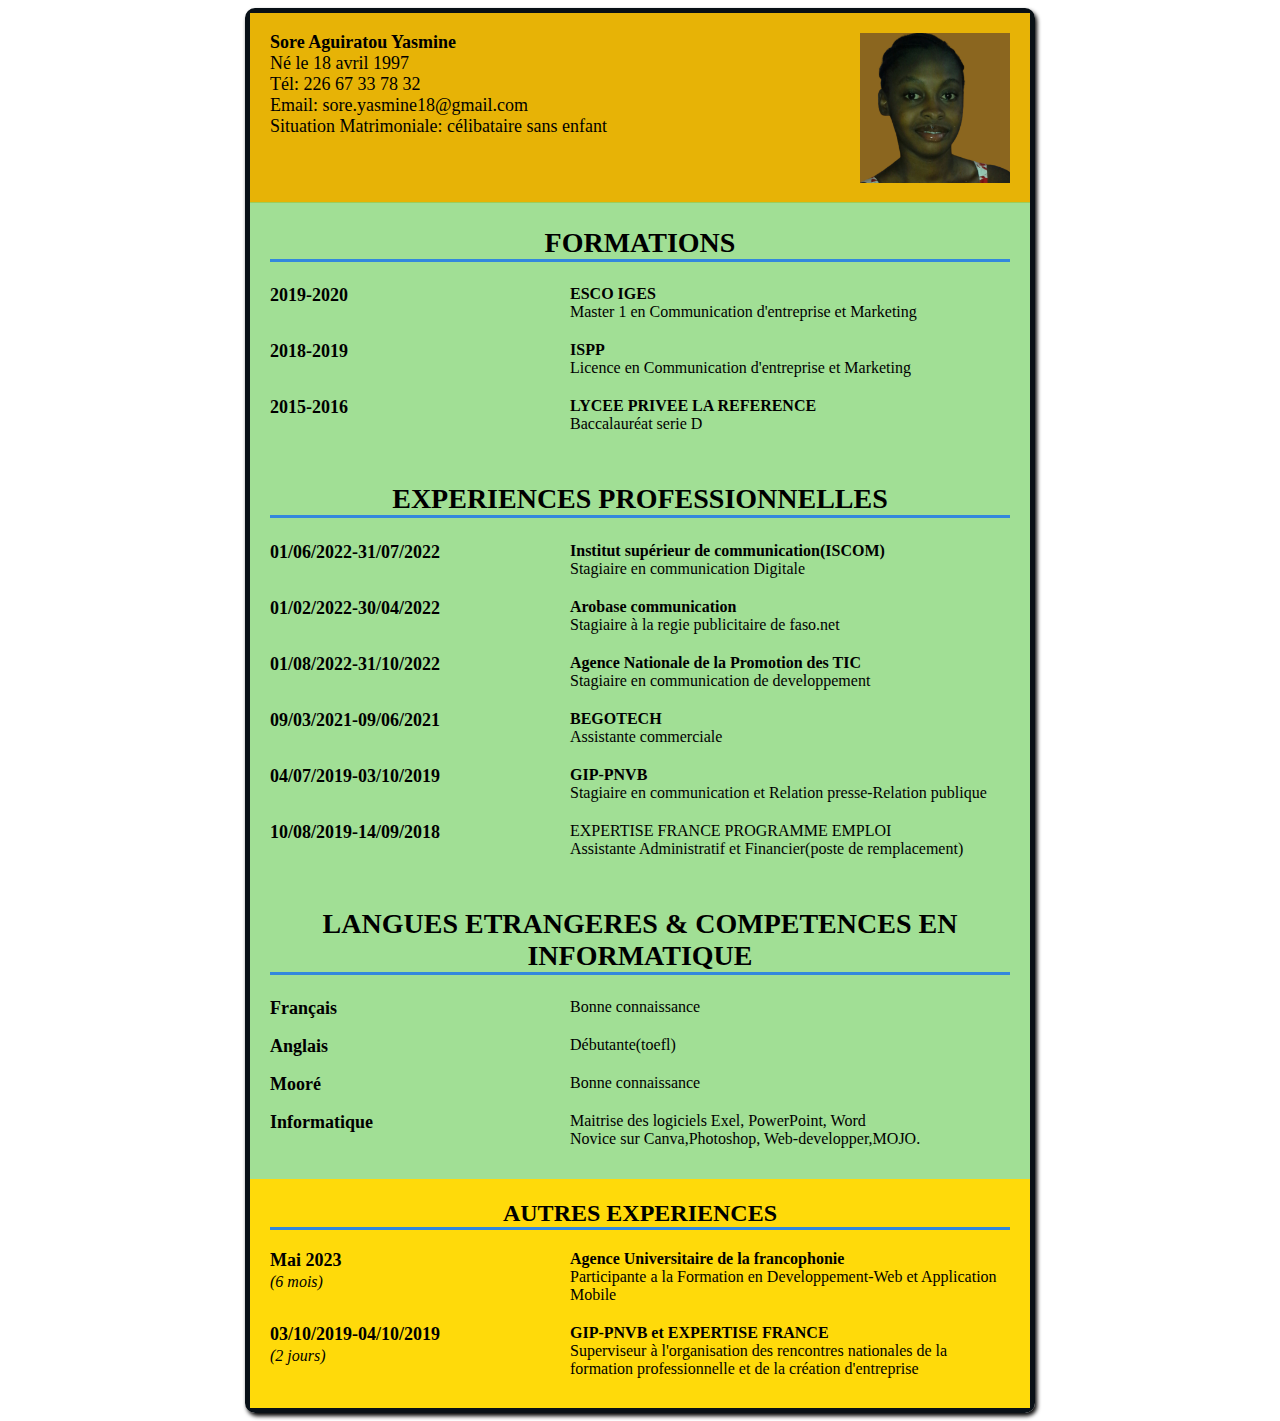
<file: CV SORE A YASMINE/index.html>
<!DOCTYPE html>
<html lang="en">

<head>
	<meta charset="UTF-8">
	<meta http-equiv="X-UA-Compatible" content="IE=edge">
	<meta name="viewport" content="width=device-width, initial-scale=1.0">
	<title>CV de Yasmine Sore</title>

	<link rel="stylesheet" type='text/css' href="assets/css/style.css">
</head>

<!-- Body -->

<body>
	<div class="page">

		<!-- Top section start -->
		<section class="section_top">
			<div class="info">
				<ul>
					<li><strong>Sore Aguiratou Yasmine</strong></li>
					<li>Né le 18 avril 1997</li>
					<li>Tél: 226 67 33 78 32</li>
					<li>Email: sore.yasmine18@gmail.com</li>
					<li>Situation Matrimoniale: célibataire sans enfant</li>
				</ul>
			</div>

			<div class="photo_profil">
				<img src="assets/images/cv_image.png" alt="Photo de profil" height="auto" width="150px">
			</div>
		</section>
		<!-- End Top sectilin -->

		<!-- Start main section -->
		<section class="main_section">

			<!-- Formations -->
			<div class="section_formation">
				<h2>FORMATIONS</h2>
				<div class="parcours_formation">
					<div class="section_gauche">
						<li>2019-2020</li>
					</div>

					<div class="section_droite">
						<li>
							<span class="titre">ESCO IGES</span>
						<li>Master 1 en Communication d'entreprise et Marketing</li>
					</div>
				</div>

				<div class="parcours_formation">
					<div class="section_gauche">
						<li>2018-2019</li>
					</div>

					<div class="section_droite">
						<li><span class="titre">ISPP</li>
						<li>Licence en Communication d'entreprise et Marketing</p>
					</div>
				</div>

				<div class="parcours_formation">
					<div class="section_gauche">
						<li>2015-2016</li>
					</div>

					<div class="section_droite">
						<li>
							<span class="titre">LYCEE PRIVEE LA REFERENCE<span>
						</li>
						<li>Baccalauréat serie D</li>
					</div>
				</div>
			</div>

			<!-- Experiences -->
			<div class="section_formation">
				<h2>EXPERIENCES PROFESSIONNELLES</h2>
				<div class="parcours_formation">
					<div class="section_gauche">
						<li>01/06/2022-31/07/2022</li>
					</div>

					<div class="section_droite">
						<li>
							<span class="titre">
								Institut supérieur de communication(ISCOM)
							</span>
						</li>
						<li>Stagiaire en communication Digitale</li>
					</div>
				</div>

				<div class="parcours_formation">
					<div class="section_gauche">
						<li>01/02/2022-30/04/2022</li>
					</div>

					<div class="section_droite">
						<li>
							<span class="titre">Arobase communication</span>
						</li>
						<li>Stagiaire à la regie publicitaire de faso.net</li>
					</div>
				</div>

				<div class="parcours_formation">
					<div class="section_gauche">
						<li>01/08/2022-31/10/2022</li>
					</div>

					<div class="section_droite">
						<li>
							<span class="titre">Agence Nationale de la Promotion des TIC</span>
						</li>

						<li>Stagiaire en communication de developpement</li>
					</div>
				</div>

				<div class="parcours_formation">
					<div class="section_gauche">
						<li>09/03/2021-09/06/2021</li>
					</div>

					<div class="section_droite">
						<li><span class="titre">BEGOTECH </span></li>
						<li>Assistante commerciale</li>
					</div>
				</div>

				<div class="parcours_formation">
					<div class="section_gauche">
						<li>04/07/2019-03/10/2019</li>
					</div>

					<div class="section_droite">
						<li><span class="titre"> GIP-PNVB</span></li>
						<li>Stagiaire en communication et Relation presse-Relation publique</li>
					</div>
				</div>

				<div class="parcours_formation">
					<div class="section_gauche">
						<li>10/08/2019-14/09/2018</li>
					</div>

					<div class="section_droite">
						<li> EXPERTISE FRANCE PROGRAMME EMPLOI</li>
						<li> Assistante Administratif et Financier(poste de remplacement)</li>
					</div>
				</div>
			</div>

			<div class="section_formation">
				<h2>LANGUES ETRANGERES & COMPETENCES EN INFORMATIQUE</h2>
				<div class="parcours_formation">
					<div class="section_gauche">
						<li>Français</li>
					</div>

					<div class="section_droite">
						<p>Bonne connaissance</p>
					</div>
				</div>

				<div class="parcours_formation">
					<div class="section_gauche">
						<li>Anglais</li>
					</div>

					<div class="section_droite">
						<p>Débutante(toefl)</p>
					</div>
				</div>

				<div class="parcours_formation">
					<div class="section_gauche">
						<li>Mooré</li>
					</div>

					<div class="section_droite">
						<p>Bonne connaissance</p>
					</div>
				</div>

				<div class="parcours_formation">
					<div class="section_gauche">
						<li>Informatique</li>
					</div>

					<div class="section_droite">
						<li>Maitrise des logiciels Exel, PowerPoint, Word</br>
							Novice sur Canva,Photoshop, Web-developper,MOJO.
						</li>
					</div>
				</div>
			</div>
		</section>
		<!-- End main section -->

		<!-- Start bottom section -->
		<div class="bottom_section">
			<h2>AUTRES EXPERIENCES</h2>
			<div class="parcours_formation">
				<div class="section_gauche">
					<li>Mai 2023</br>
						<span class="durée">(6 mois)</span>
					</li>
				</div>

				<div class="section_droite">
					<li>
						<span class="titre">
							Agence Universitaire de la francophonie
						</span>
					</li>
					<li>
						Participante a la Formation en Developpement-Web et Application Mobile
					</li>
				</div>
			</div>

			<div class="parcours_formation">
				<div class="section_gauche">
					<li>
						03/10/2019-04/10/2019</br>
						<span class="durée">(2 jours)</span>
					</li>
				</div>

				<div class="section_droite">
					<li>
						<span class="titre">
							GIP-PNVB et EXPERTISE FRANCE
						</span>
					</li>
					<li>
						Superviseur à l'organisation des rencontres nationales de la formation professionnelle et de la
						création d'entreprise
					</li>
				</div>
			</div>
		</div>
		<!-- End bottom section -->

	</div>

</body>

</html>
</file>
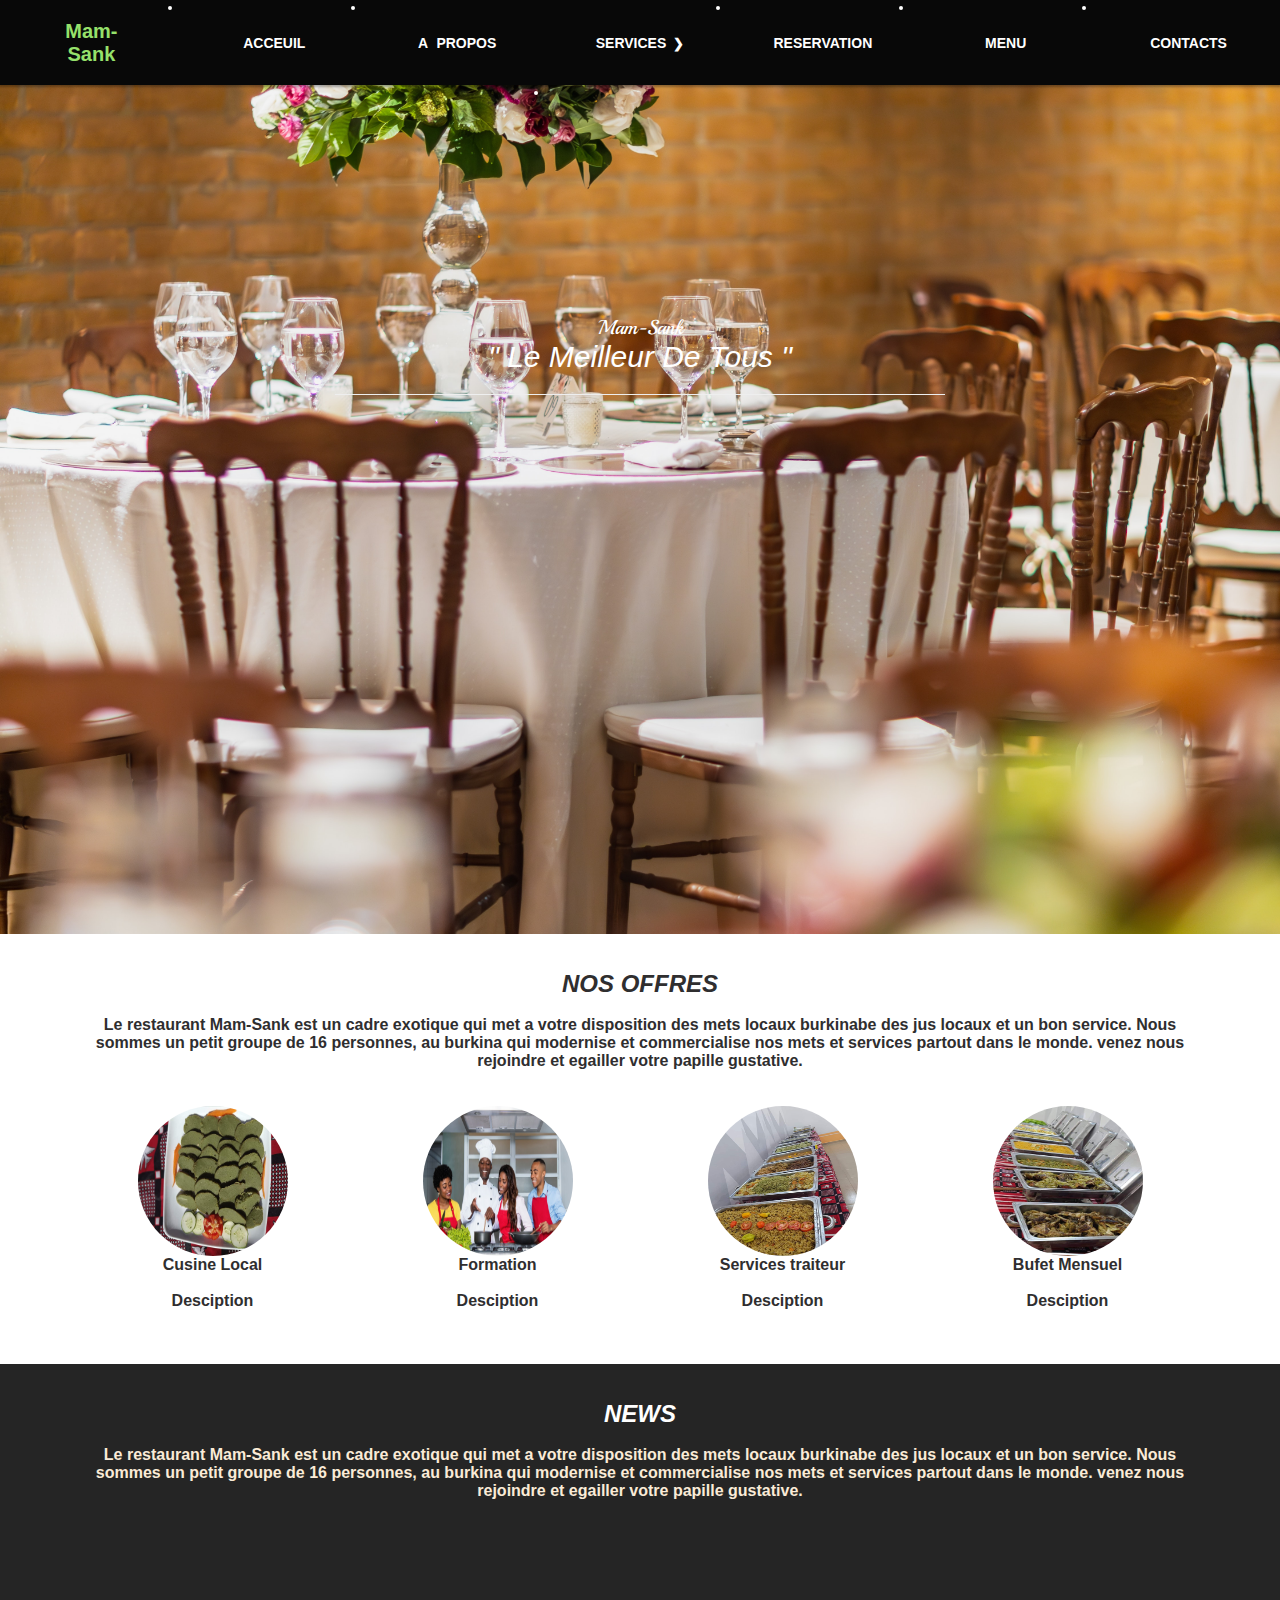
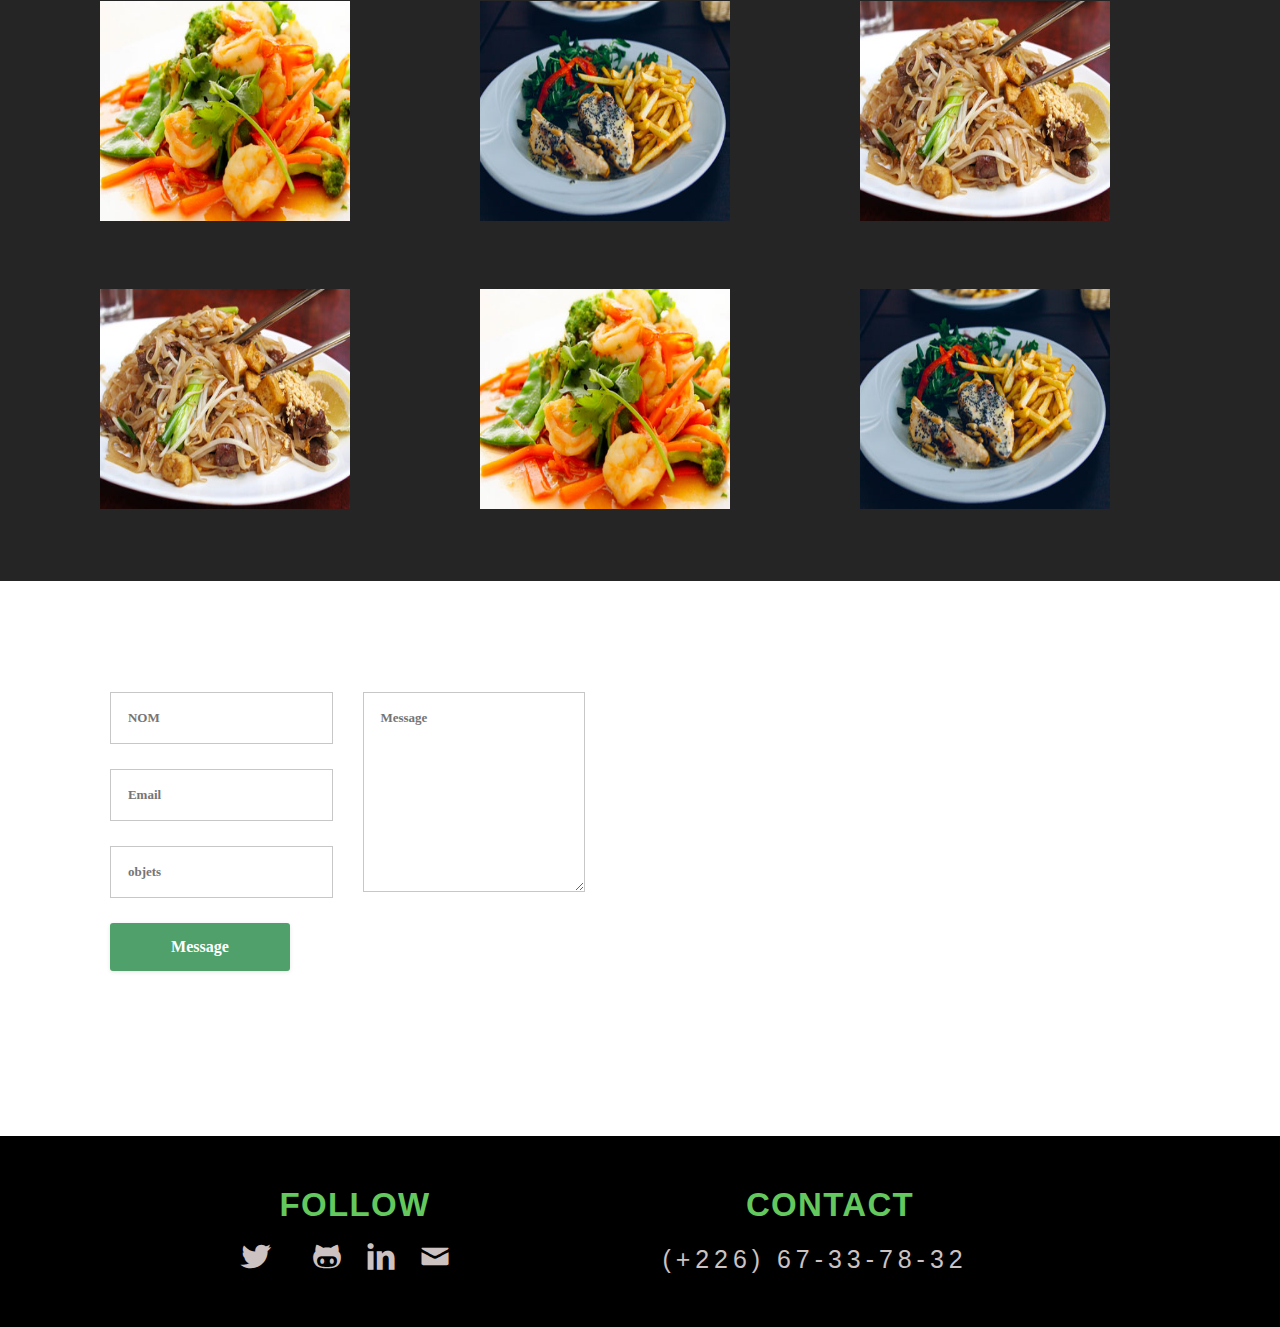
<file: MamSank projet Soutenance/index.html>
<!DOCTYPE html>
<html>

    <head>
        <meta charset="UTF-8">
        <title>Restaurant</title>
        <link rel="stylesheet" href="css/normalize.css">
        <link rel="stylesheet" href="css/main.css" media="screen" type="text/css">
        <link href='http://fonts.googleapis.com/css?family=Pacifico' rel='stylesheet' type='text/css'>
        <link href='http://fonts.googleapis.com/css?family=Playball' rel='stylesheet' type='text/css'>
        <link rel="stylesheet" href="css/bootstrap.css">
        <link rel="stylesheet" href="css/style-portfolio.css">
        <link rel="stylesheet" href="css/picto-foundry-food.css" />
        <link rel="stylesheet" href="css/jquery-ui.css">
        <meta name="viewport" content="width=device-width, initial-scale=1.0">
        <link href="css/font-awesome.min.css" rel="stylesheet">
        <link rel="icon" href="favicon-1.ico" type="image/x-icon">

        
    </head>

    <body>

        <nav>
            <ul>
                <li class="top-title"><a href="" >Mam-Sank</a></li>
                <li><a href="index.html">ACCEUIL</a></li>
                <li><a href="propos.html">A PROPOS </a></li>
              <li class="menu-deroulant">
                <a href="#">SERVICES</a>
                <ul class="sous-menu">
                  <li><a href="formulaire.html"> Formation</a></li>
                  <li><a href="formulaire.html">Buffets</a></li>
                  <li><a href="formulaire.html">Disponibilté de la salle</a></li>
                  <li><a href="formulaire.html">Services traiteurs</a></li>
                </ul>
              </li>
              <li><a href="reservation.html">RESERVATION</a></li>
              <li><a href="Menu.html">MENU</a></li>
              <li><a href="#contact">CONTACTS</a></li>
            </ul>
          </nav>
         
        <div id="top" class="starter_container bg">
            <div class="follow_container">
                <div class="col-md-6 col-md-offset-3">
                    <h2 class="top-title"> Mam-Sank</h2>
                    <h2 class="white second-title">" Le meilleur de tous "</h2>
                    <hr>
                </div>
            </div>
        </div><br> <br>
<!-- ========================================================================================= -->
<section class="categories" id="categories">
    <div class="container">
        <h2>NOS OFFRES</h2> <br>
        <p class="categories-text">Le restaurant Mam-Sank est un cadre exotique qui met a votre disposition des mets locaux burkinabe
            des jus locaux et un bon service. Nous sommes un petit groupe de 16 personnes, au burkina qui modernise et commercialise nos mets et services
            partout dans le monde. venez nous rejoindre et egailler votre papille gustative.
        </p> <br><br>

        <div class="imgforme">
            <center>
                <div class="col-md-3">
                    <img src="images/radish.jpg" alt="" width="150" height="150" style="border-radius: 50%;">
                     <p>Cusine Local</p><br>
                     <p>Desciption</p>
                 </div>
            </center>
            <center>
                <div class="col-md-3">
                    <img src="images/formation_c.jpg" alt="" width="150" height="150" style="border-radius: 50%;">
                    <p>Formation</p><br>
                    <p>Desciption</p>
                </div>
            </center>
            <center>
                <div class="col-md-3">
                    <img src="images/plat.jpg" alt="" width="150" height="150" style="border-radius: 50%;">
                    <p>Services traiteur</p><br>
                    <p>Desciption</p>
                </div>
            </center>
            <center>
                <div class="col-md-3">
                    <img src="images/repas.jpg" alt="" width="150" height="150" style="border-radius: 50%;">
                    <p>Bufet Mensuel</p><br>
                    <p>Desciption</p>
                </div>
            </center>  
    </div>
</section><br> <br> <br>
<!-- ===================================================================================== -->
<section class="menu bg" id="menu">
    <div class="container"><br><br>
        <h2>NEWS</h2> <br>
        <p>Le restaurant Mam-Sank est un cadre exotique qui met a votre disposition des mets locaux burkinabe
            des jus locaux et un bon service. Nous sommes un petit groupe de 16 personnes, au burkina qui modernise et commercialise nos mets et services
            partout dans le monde. venez nous rejoindre et egailler votre papille gustative.
        </p> <br><br>

        <div class="text-content container">
            <div class="col-md-4">
                <img src="images/offer_1.jpg" width="250" height="220">
            </div>
            <div class="col-md-4">
                <img src="images/offer_2.jpg" width="250" height="220">
            </div>
            <div class="col-md-4">
                <img src="images/offer_3.jpg" width="250" height="220">
            </div>

        </div> <br><br><br>

        <div class="text-content container">
            <div class="col-md-4">
                <img src="images/offer_3.jpg" width="250" height="220">
            </div>
            <div class="col-md-4">
                <img src="images/offer_1.jpg" width="250" height="220">
            </div>
            <div class="col-md-4">
                <img src="images/offer_2.jpg" width="250" height="220">
            </div>
        </div>
    </div><br><br><br><br>
</section> <br><br>
<!-- ================================================================================================= -->

  <!-- ============ Contact Section  ============= -->


  <style>
    :root{
  --hauteur-menu: 85px;
}
* {
  margin: 0px;
  padding: 0px;
  font-family: Cambria, Cochin, Georgia, Times, 'Times New Roman', serif;
  font-weight: 700;
}

nav >  ul > navbarbrand {
  font-family:'Playball', cursive;
  font-weight: 700;
  font-size: 155;
}

nav {
  width: 100%;
  font-size: 14px;
  position: sticky;
}

nav > ul {
  display: flex;
  text-align: center;
  box-shadow: 0px 1px 2px 1px rgba(0, 0, 0, 0.3);
  height: var(--hauteur-menu);
}
 
nav ul {
  list-style-type: none;
}

nav > ul > li {
  background-color: #080808;
  position: relative;
  height: 100%;
  flex: 1;
  text-decoration: none;
}
nav > ul > li > a {
  position: absolute;
  top: 50%;
  left: 50%;
  transform: translate(-50%, -50%);
  text-decoration: none;
}

li a {
  text-decoration: none;
  color: white;
}

.menu-deroulant > a:after{
  content: '❯';
  font-size: 13px;
  margin-left: 7px;
  display: inline-block;
}
.sous-menu {
  margin-top: var(--hauteur-menu);
  width: 100%;
  text-align: left;
  background-color: white;
  border-radius: 2px;
  overflow: hidden;
  max-height: 0;
}

.sous-menu > li > a {
  height: 50px;
  padding-left: 20px;
  width: 100%;
  align-items: center;
  display: flex;
  color: #080808;
}
nav > ul > li:hover > a{
  color: #96E16B;
}
.sous-menu > li:hover {
  background-color: rgba(121, 236, 130, 0.3);
}

.sous-menu > li:hover > a {
  color: white;
}

@keyframes rotationFleche {
  0% {
    transform: rotate(0deg);
  }
  100%{
    transform: rotate(90deg);
  }
}
.menu-deroulant:hover > a:after{
  animation: rotationFleche 0.2s linear forwards;
}
@keyframes apparitionSousMenu {
  0% {
    box-shadow: 0px 3px 3px 1px rgba(0,0,0,0);
    border-top: 3px solid #96E16B;
  }
  30% {
    box-shadow: 0px 3px 3px 1px rgba(0,0,0,0.3);
  }
  100% {
    max-height: 50em;
    border-top: 3px solid #96E16B;
    box-shadow: 0px 3px 3px 1px rgba(0,0,0,0.3);
  }
}
.menu-deroulant:hover > .sous-menu {
  animation: apparitionSousMenu 1s forwards;
}

.menu {
    background-color: rgb(37, 37, 37);
}

#menu h2 {
    font-style: italic; 
    text-align: center;
    font-size: 145;
    color: white;
}
#menu p {
    font-size: 18;
    text-align: center;
    color: antiquewhite;
}

#categories h2 {
    font-style: italic; 
    text-align: center;
    font-size: 145;
}
.categories-text {
    font-size: 18;
    text-align: center; 
}

#categories p {
    font-size: 18;
    /* text-align: center; */
}



.icon-twitter {
    font-size: 78px;
    font-weight: 900;
    letter-spacing: 0.040em;
    color: #63C85D;
    text-align: center;
    margin: 40px 0 0 0;
}

</style>
















        <section id="contact">
            <div class="container">
                <div class="row">
                    <div class="col-md-6">
                        <div class="inner contact">
                            <!-- Form Area -->
                            <div class="contact-form">
                                <!-- Form -->
                                <form id="contact-us" method="post" action="contact.php">
                                    <!-- Left Inputs -->
                                    <div class="col-md-6 ">
                                        <!-- Name -->
                                        <input type="text" name="name" id="name" required="required" class="form" placeholder="NOM" />
                                        <!-- Email -->
                                        <input type="email" name="email" id="email" required="required" class="form" placeholder="Email" />
                                        <!-- Subject -->
                                        <input type="text" name="subject" id="subject" required="required" class="form" placeholder="objets" />
                                    </div><!-- End Left Inputs -->
                                    <!-- Right Inputs -->
                                    <div class="col-md-6">
                                        <!-- Message -->
                                        <textarea name="message" id="message" class="form textarea"  placeholder="Message"></textarea>
                                    </div><!-- End Right Inputs -->
                                    <!-- Bottom Submit -->
                                    <div class="relative fullwidth col-xs-12">
                                        <!-- Send Button -->
                                        <button type="submit" id="submit" name="submit" class="form-btn">Message</button> 
                                    </div><!-- End Bottom Submit -->
                                    <!-- Clear -->
                                    <div class="clear"></div>
                                </form>
                            </div><!-- End Contact Form Area -->
                        </div><!-- End Inner -->
                    </div>

                    <div class="col-md-6">
                    
                      <iframe src="https://maps.google.com/?cid=3238412403423310842" width="100%" height="450" frameborder="0" style="border:0" allowfullscreen></iframe>
                    
                     </div>
                </div>
            </div>
        </section>
       

        <!-- ============ Social Section  ============= -->
      
        <section class="social_connect">
            <div class="text-content container"> 
                <div class="col-md-6">
                    <span class="social_heading">FOLLOW</span>
                    <ul class="social_icons">
                        <li><a class="icon-twitter color_animation" href="#" target="_blank"></a></li>
                        <li><a class="icon-github color_animation" href="#" target="_blank"></a></li>
                        <li><a class="icon-linkedin color_animation" href="#" target="_blank"></a></li>
                        <li><a class="icon-mail color_animation" href="#"></a></li>
                        <li><a class="icon color_animation" href="#"></a></li>
                    </ul>
                </div>
                <div class="col-md-4">
                    <span class="social_heading">CONTACT</span>
                    <span class="social_info"><a class="color_animation" href="tel:+226 67 33 78 32">(+226) 67-33-78-32</a></span>
                </div>
            </div>
        </section>

      

        <!-- ============ Footer Section  ============= -->



        <script type="text/javascript" src="js/jquery-1.10.2.min.js"> </script>
        <script type="text/javascript" src="js/bootstrap.min.js" ></script>
        <script type="text/javascript" src="js/jquery-1.10.2.js"></script>     
        <script type="text/javascript" src="js/jquery.mixitup.min.js" ></script>
        <script type="text/javascript" src="js/main.js" ></script>

    </body>
</html>
</file>
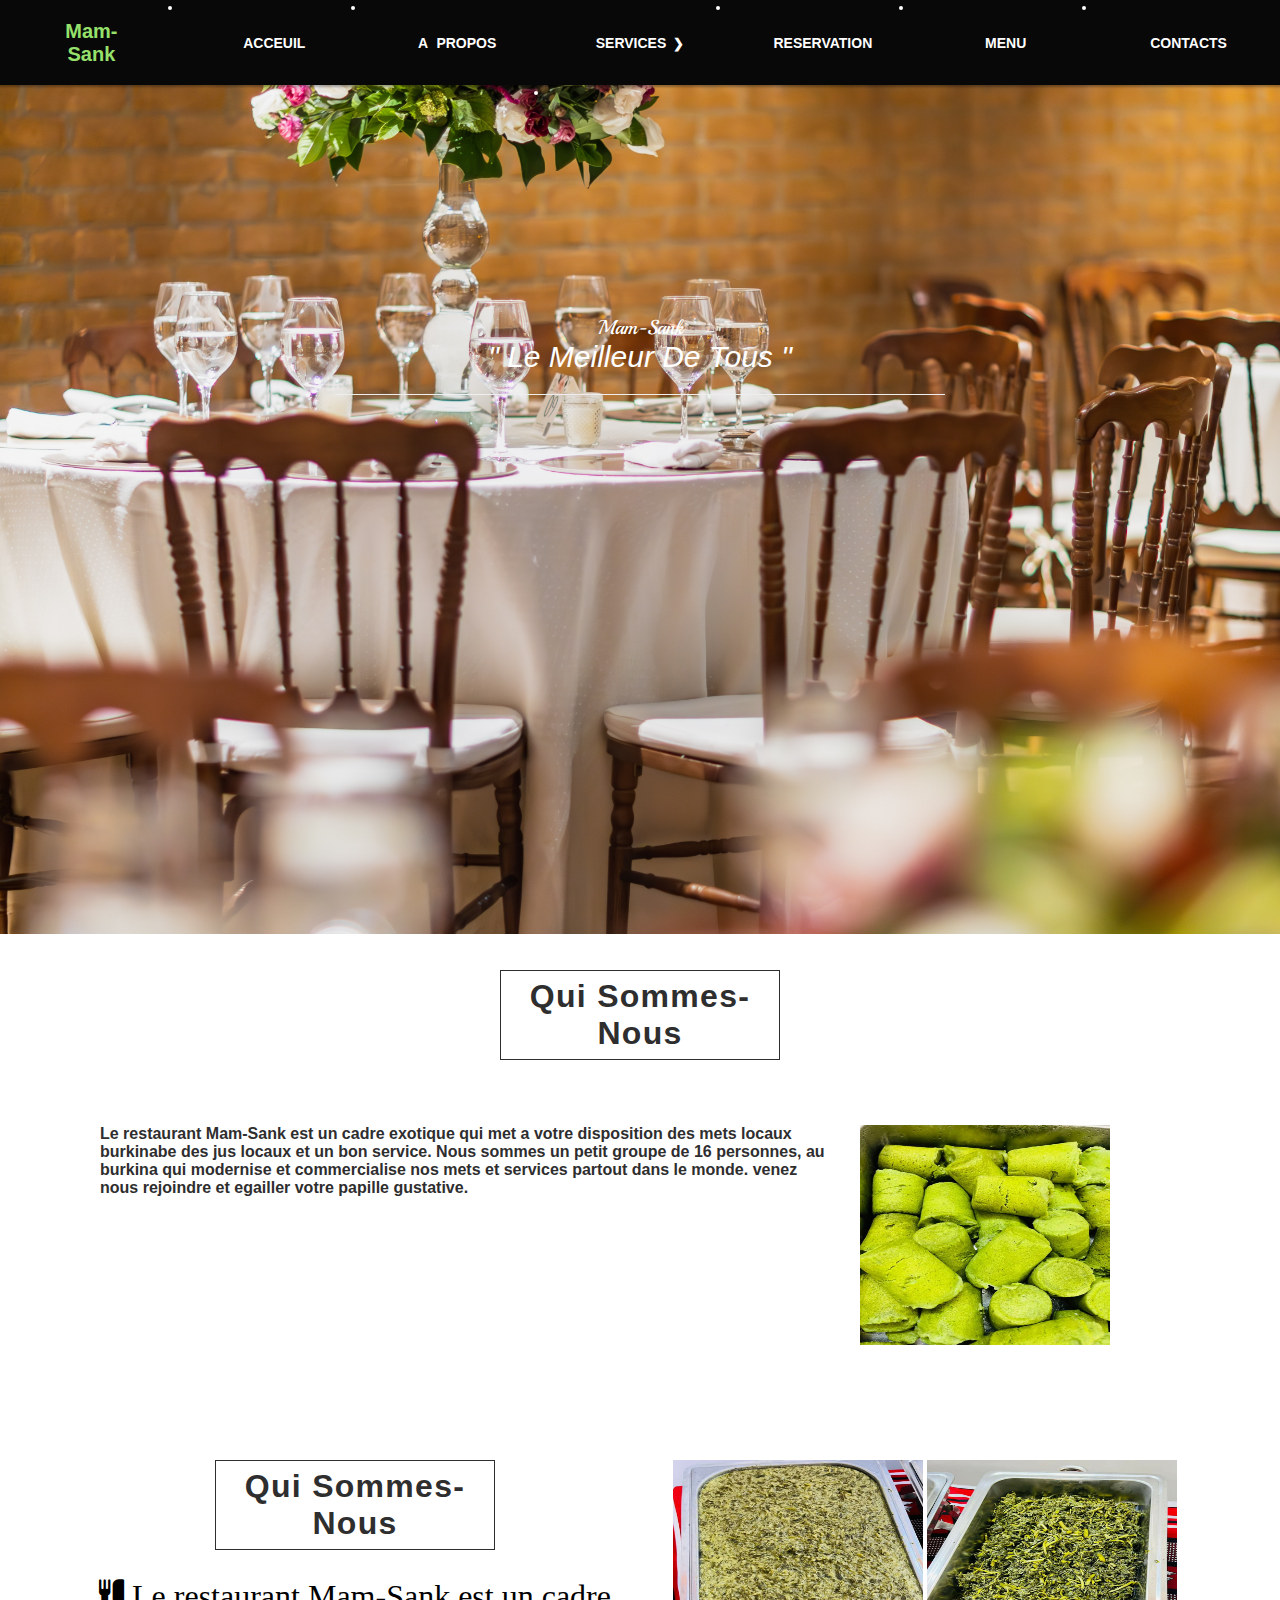
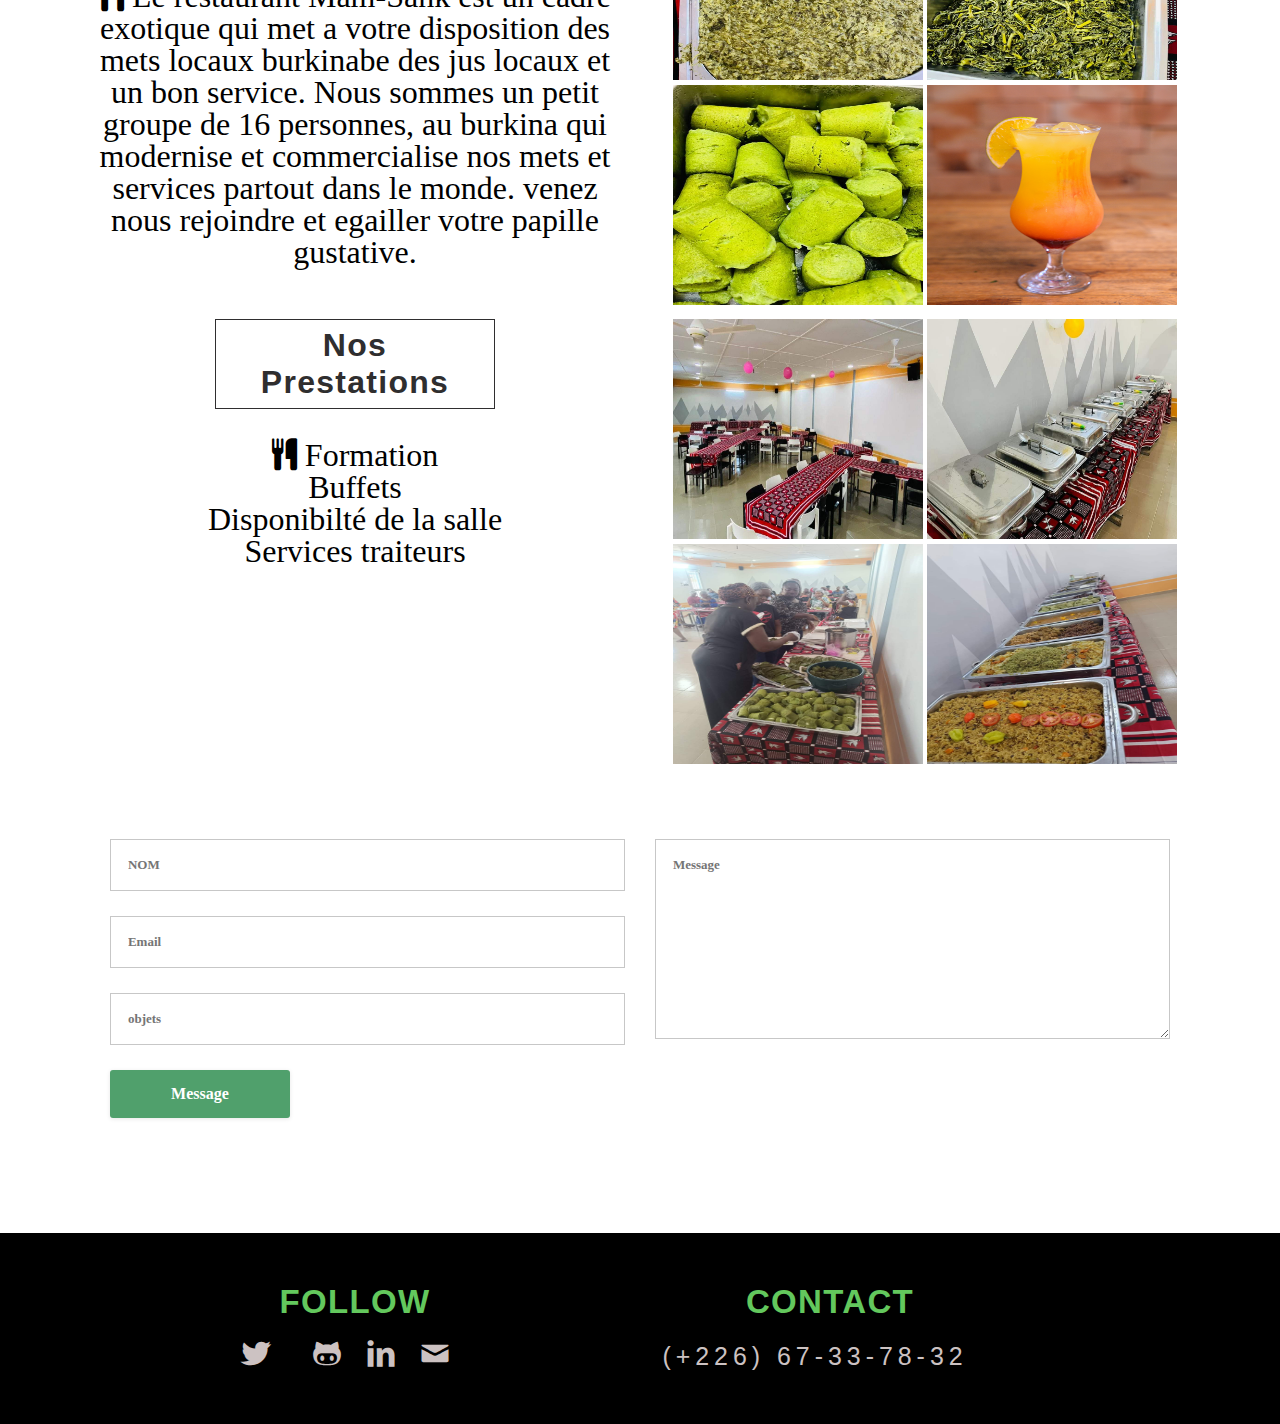
<file: MamSank projet Soutenance/propos.html>
<!DOCTYPE html>
<html>

    <head>
        <meta charset="UTF-8">
        <title>Restaurant</title>
        <link rel="stylesheet" href="css/normalize.css">
        <link rel="stylesheet" href="css/main.css" media="screen" type="text/css">
        <link href='http://fonts.googleapis.com/css?family=Pacifico' rel='stylesheet' type='text/css'>
        <link href='http://fonts.googleapis.com/css?family=Playball' rel='stylesheet' type='text/css'>
        <link rel="stylesheet" href="css/bootstrap.css">
        <link rel="stylesheet" href="css/style-portfolio.css">
        <link rel="stylesheet" href="css/picto-foundry-food.css" />
        <link rel="stylesheet" href="css/jquery-ui.css">
        <meta name="viewport" content="width=device-width, initial-scale=1.0">
        <link href="css/font-awesome.min.css" rel="stylesheet">
        <link rel="icon" href="favicon-1.ico" type="image/x-icon">

        
    </head>

    <body>

        <nav>
            <ul>
                <li class="top-title"><a href="" >Mam-Sank</a></li>
                <li><a href="index.html">ACCEUIL</a></li>
                <li><a href="propos.html">A PROPOS </a></li>
              <li class="menu-deroulant">
                <a href="#">SERVICES</a>
                <ul class="sous-menu">
                  <li><a href="#"> Formation</a></li>
                  <li><a href="#">Buffets</a></li>
                  <li><a href="#">Disponibilté de la salle</a></li>
                  <li><a href="#">Services traiteurs</a></li>
                </ul>
              </li>
              <li><a href="reservation.html">RESERVATION</a></li>
              <li><a href="Menu.html">MENU</a></li>
              <li><a href="#contact">CONTACTS</a></li>
            </ul>
          </nav>
         
        <div id="top" class="starter_container bg">
            <div class="follow_container">
                <div class="col-md-6 col-md-offset-3">
                    <h2 class="top-title"> Mam-Sank</h2>
                    <h2 class="white second-title">" Le meilleur de tous "</h2>
                    <hr>
                </div>
            </div>
        </div><br> <br>
<!-- ========================================================================================= -->
<section class="propos" id="propos">
    <div class="container">
       <center> <h1>Qui sommes-nous</h1></center>
        <div class="text-content container">
            <div class="col-md-8">
                <p>Le restaurant Mam-Sank est un cadre exotique qui met a votre disposition des mets locaux burkinabe
                    des jus locaux et un bon service. Nous sommes un petit groupe de 16 personnes, au burkina qui modernise et commercialise nos mets et services
                    partout dans le monde. venez nous rejoindre et egailler votre papille gustative.
                </p>
            </div>
            <div class="col-md-4">
                <img src="images/bagel.jpg" alt=""  width="250" height="220">
            </div>
        </div>
    </div>
</section>
<!-- ======================================================================================================== -->

        <!-- ============ Qui sommes-nous ============= -->

        <section id="story" class="description_content">
            <div class="text-content container">
                <div class="col-md-6">
                    <h1>Qui sommes-nous</h1>
                    <div class="fa fa-cutlery fa-2x"> Le restaurant Mam-Sank est un cadre exotique qui met a votre disposition des mets locaux burkinabe
                        des jus locaux et un bon service. Nous sommes un petit groupe de 16 personnes, au burkina qui modernise et commercialise nos mets et services
                        partout dans le monde. venez nous rejoindre et egailler votre papille gustative.
                    </div>
                    <p class="desc-text"></p>
                </div>
                <div class="col-md-6">
                    <div class="img-section">
                       <img src="images/kabob.jpg" width="250" height="220">
                       <img src="images/limes.jpg" width="250" height="220">
                       <div class="img-section-space"></div>
                       <img src="images/bagel.jpg"  width="250" height="220">
                       <img src="images/corn.jpg"  width="250" height="220">
                   </div>
                </div>

            </div>
            <div class="text-content container">
                <div class="col-md-6">
                    <h1>Nos Prestations</h1>
                    <div class="fa fa-cutlery fa-2x"> 
                        Formation <br>
                        Buffets <br>
                        Disponibilté de la salle <br>
                        Services traiteurs <br>
                    </div>
                    <p class="desc-text"></p>
                </div>
                <div class="col-md-6">
                    <div class="img-section">
                       <img src="images/salle.jpg" width="250" height="220">
                       <img src="images/presentation.jpeg" width="250" height="220">
                       <div class="img-section-space"></div>
                       <img src="images/formation.jpg"  width="250" height="220">
                       <img src="images/plat.jpg"  width="250" height="220">
                   </div>
                </div>


            </div>
        </section>

  <!-- ============ Contact Section  ============= -->


  <style>
    :root{
  --hauteur-menu: 85px;
}
* {
  margin: 0px;
  padding: 0px;
  font-family: Cambria, Cochin, Georgia, Times, 'Times New Roman', serif;
  font-weight: 700;
}

nav >  ul > navbarbrand {
  font-family:'Playball', cursive;
  font-weight: 700;
  font-size: 155;
}

nav {
  width: 100%;
  font-size: 14px;
  position: sticky;
}

nav > ul {
  display: flex;
  text-align: center;
  box-shadow: 0px 1px 2px 1px rgba(0, 0, 0, 0.3);
  height: var(--hauteur-menu);
}
 
nav ul {
  list-style-type: none;
}

nav > ul > li {
  background-color: #080808;
  position: relative;
  height: 100%;
  flex: 1;
  text-decoration: none;
}
nav > ul > li > a {
  position: absolute;
  top: 50%;
  left: 50%;
  transform: translate(-50%, -50%);
  text-decoration: none;
}

li a {
  text-decoration: none;
  color: white;
}

.menu-deroulant > a:after{
  content: '❯';
  font-size: 13px;
  margin-left: 7px;
  display: inline-block;
}
.sous-menu {
  margin-top: var(--hauteur-menu);
  width: 100%;
  text-align: left;
  background-color: white;
  border-radius: 2px;
  overflow: hidden;
  max-height: 0;
}

.sous-menu > li > a {
  height: 50px;
  padding-left: 20px;
  width: 100%;
  align-items: center;
  display: flex;
  color: #080808;
}
nav > ul > li:hover > a{
  color: #96E16B;
}
.sous-menu > li:hover {
  background-color: rgba(121, 236, 130, 0.3);
}

.sous-menu > li:hover > a {
  color: white;
}

@keyframes rotationFleche {
  0% {
    transform: rotate(0deg);
  }
  100%{
    transform: rotate(90deg);
  }
}
.menu-deroulant:hover > a:after{
  animation: rotationFleche 0.2s linear forwards;
}
@keyframes apparitionSousMenu {
  0% {
    box-shadow: 0px 3px 3px 1px rgba(0,0,0,0);
    border-top: 3px solid #96E16B;
  }
  30% {
    box-shadow: 0px 3px 3px 1px rgba(0,0,0,0.3);
  }
  100% {
    max-height: 50em;
    border-top: 3px solid #96E16B;
    box-shadow: 0px 3px 3px 1px rgba(0,0,0,0.3);
  }
}
.menu-deroulant:hover > .sous-menu {
  animation: apparitionSousMenu 1s forwards;
}

.menu {
    background-color: rgb(37, 37, 37);
}

#menu h2 {
    font-style: italic; 
    text-align: center;
    font-size: 145;
    color: white;
}
#menu p {
    font-size: 18;
    text-align: center;
    color: antiquewhite;
}

#categories h2 {
    font-style: italic; 
    text-align: center;
    font-size: 145;
}
.categories-text {
    font-size: 18;
    text-align: center; 
}

#categories p {
    font-size: 18;
    /* text-align: center; */
}


#categories p {
    font-size: 18;
    /* text-align: center; */
}

.icon-twitter {
    font-size: 78px;
    font-weight: 900;
    letter-spacing: 0.040em;
    color: #63C85D;
    text-align: center;
    margin: 40px 0 0 0;
}

</style>
















        <section id="contact">
            <div class="container">
                <div class="row">
                    <div class="col-md-12">
                        <div class="inner contact">
                            <!-- Form Area -->
                            <div class="contact-form">
                                <!-- Form -->
                                <form id="contact-us" method="post" action="contact.php">
                                    <!-- Left Inputs -->
                                    <div class="col-md-6 ">
                                        <!-- Name -->
                                        <input type="text" name="name" id="name" required="required" class="form" placeholder="NOM" />
                                        <!-- Email -->
                                        <input type="email" name="email" id="email" required="required" class="form" placeholder="Email" />
                                        <!-- Subject -->
                                        <input type="text" name="subject" id="subject" required="required" class="form" placeholder="objets" />
                                    </div><!-- End Left Inputs -->
                                    <!-- Right Inputs -->
                                    <div class="col-md-6">
                                        <!-- Message -->
                                        <textarea name="message" id="message" class="form textarea"  placeholder="Message"></textarea>
                                    </div><!-- End Right Inputs -->
                                    <!-- Bottom Submit -->
                                    <div class="relative fullwidth col-xs-12">
                                        <!-- Send Button -->
                                        <button type="submit" id="submit" name="submit" class="form-btn">Message</button> 
                                    </div><!-- End Bottom Submit -->
                                    <!-- Clear -->
                                    <div class="clear"></div>
                                </form>
                            </div><!-- End Contact Form Area -->
                        </div><!-- End Inner -->
                    </div>
                </div>
            </div>
        </section>
       

        <!-- ============ Social Section  ============= -->
      
        <section class="social_connect">
            <div class="text-content container"> 
                <div class="col-md-6">
                    <span class="social_heading">FOLLOW</span>
                    <ul class="social_icons">
                        <li><a class="icon-twitter color_animation" href="#" target="_blank"></a></li>
                        <li><a class="icon-github color_animation" href="#" target="_blank"></a></li>
                        <li><a class="icon-linkedin color_animation" href="#" target="_blank"></a></li>
                        <li><a class="icon-mail color_animation" href="#"></a></li>
                        <li><a class="icon color_animation" href="#"></a></li>
                    </ul>
                </div>
                <div class="col-md-4">
                    <span class="social_heading">CONTACT</span>
                    <span class="social_info"><a class="color_animation" href="tel:+226 67 33 78 32">(+226) 67-33-78-32</a></span>
                </div>
            </div>
        </section>

      

        <!-- ============ Footer Section  ============= -->



        <script type="text/javascript" src="js/jquery-1.10.2.min.js"> </script>
        <script type="text/javascript" src="js/bootstrap.min.js" ></script>
        <script type="text/javascript" src="js/jquery-1.10.2.js"></script>     
        <script type="text/javascript" src="js/jquery.mixitup.min.js" ></script>
        <script type="text/javascript" src="js/main.js" ></script>

    </body>
</html>
</file>
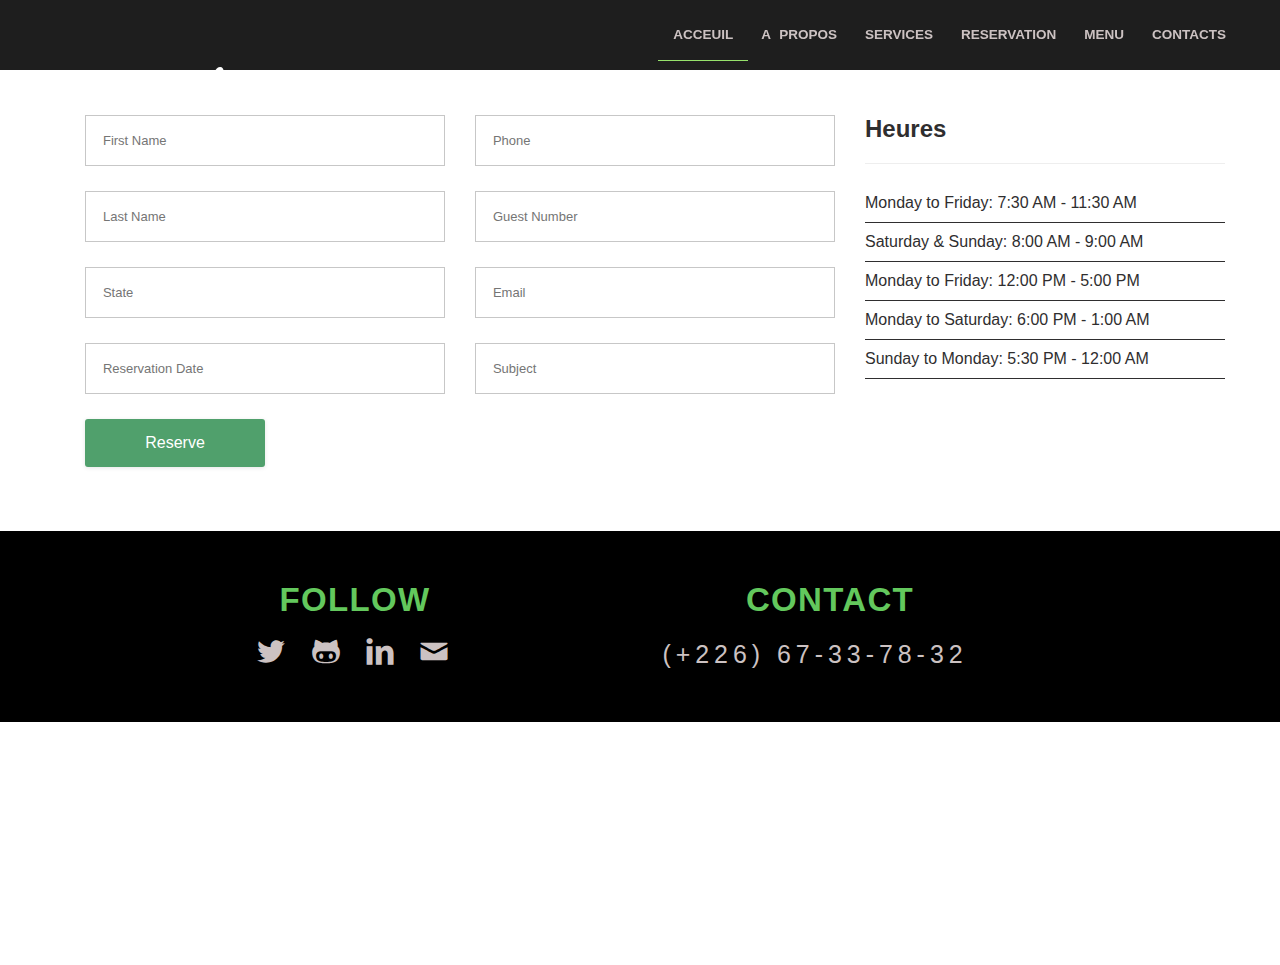
<file: MamSank projet Soutenance/reservation.html>
<!DOCTYPE html>
<!DOCTYPE html>
<html lang="en">
<head>
    <meta charset="UTF-8">
    <meta name="viewport" content="width=device-width, initial-scale=1.0">
    <title>Services</title>
    <link rel="stylesheet" href="css/normalize.css">
        <link rel="stylesheet" href="css/main.css" media="screen" type="text/css">
        <link href='http://fonts.googleapis.com/css?family=Pacifico' rel='stylesheet' type='text/css'>
        <link href='http://fonts.googleapis.com/css?family=Playball' rel='stylesheet' type='text/css'>
        <link rel="stylesheet" href="css/bootstrap.css">
        <link rel="stylesheet" href="css/style-portfolio.css">
        <link rel="stylesheet" href="css/picto-foundry-food.css" />
        <link rel="stylesheet" href="css/jquery-ui.css">
        <meta name="viewport" content="width=device-width, initial-scale=1.0">
        <link href="css/font-awesome.min.css" rel="stylesheet">
        <link rel="icon" href="favicon-1.ico" type="image/x-icon">
</head>
<body>
     
    <nav class="navbar navbar-default navbar-fixed-top" role="navigation">
        <div class="container">
            <div class="row">
            <!-- Brand and toggle get grouped for better mobile display -->
                <div class="navbar-header">
                    <button type="button" class="navbar-toggle collapsed" data-toggle="collapse" data-target="#bs-example-navbar-collapse-1">
                        <span class="sr-only">Toggle navigation</span>
                        <span class="icon-bar"></span>
                        <span class="icon-bar"></span>
                        <span class="icon-bar"></span>
                    </button>
                    <a class="navbar-brand" href="#">Mam-Sank</a>
                </div>

                <!-- Collect the nav links, forms, and other content for toggling -->
                <div class="collapse navbar-collapse" id="bs-example-navbar-collapse-1">
                    <ul class="nav navbar-nav main-nav  clear navbar-right ">
                        <li><a class="navactive color_animation" href="#top">ACCEUIL</a></li>
                        <li><a class="color_animation" href="#story">A PROPOS </a></li>
                        <li><a class="color_animation" href="services.html">SERVICES</a></li>
                        <li><a class="color_animation" href="reservation.html">RESERVATION</a></li>
                        <li><a class="color_animation" href="Menu.html">MENU</a></li>
                        <li><a class="color_animation" href="#contact">CONTACTS</a></li>
                    </ul>
                </div><!-- /.navbar-collapse -->
            </div>
        </div><!-- /.container-fluid -->
    </nav>

    <!-- ============ Reservation  ============= -->
    <div class="text-content container"> 
        <div class="inner contact">
            <!-- Form Area -->
            <div class="contact-form">
                <!-- Form -->
                <form id="contact-us" method="post" action="reserve.php">
                    <!-- Left Inputs -->
                    <div class="container">
                        <div class="row">
                            <div class="col-lg-8 col-md-6 col-xs-12">
                                <div class="row">
                                    <div class="col-lg-6 col-md-6 col-xs-6">
                                        <!-- Name -->
                                        <input type="text" name="first_name" id="first_name" required="required" class="form" placeholder="First Name" />
                                        <input type="text" name="last_name" id="last_name" required="required" class="form" placeholder="Last Name" />
                                        <input type="text" name="state" id="state" required="required" class="form" placeholder="State" />
                                        <input type="text" name="datepicker" id="datepicker" required="required" class="form" placeholder="Reservation Date" />
                                    </div>

                                    <div class="col-lg-6 col-md-6 col-xs-6">
                                        <!-- Name -->
                                        <input type="text" name="phone" id="phone" required="required" class="form" placeholder="Phone" />
                                        <input type="text" name="guest" id="guest" required="required" class="form" placeholder="Guest Number" />
                                        <input type="email" name="email" id="email" required="required" class="form" placeholder="Email" />
                                        <input type="text" name="subject" id="subject" required="required" class="form" placeholder="Subject" />
                                    </div>

                                    <div class="col-xs-6 ">
                                        <!-- Send Button -->
                                        <button type="submit" id="submit" name="submit" class="text-center form-btn form-btn">Reserve</button> 
                                    </div>
                                    
                                </div>
                            </div>
                            
                            <div class="col-lg-4 col-md-6 col-xs-12">
                                <!-- Message -->
                                <div class="right-text">
                                    <h2>Heures</h2><hr>
                                    <p>Monday to Friday: 7:30 AM - 11:30 AM</p>
                                    <p>Saturday & Sunday: 8:00 AM - 9:00 AM</p>
                                    <p>Monday to Friday: 12:00 PM - 5:00 PM</p>
                                    <p>Monday to Saturday: 6:00 PM - 1:00 AM</p>
                                    <p>Sunday to Monday: 5:30 PM - 12:00 AM</p>
                                </div>
                            </div>
                        </div>
                    </div>
                    <!-- Clear -->
                    <div class="clear"></div>
                </form>
            </div><!-- End Contact Form Area -->
        </div><!-- End Inner -->
    </div>
</section>
      <!-- ============ Social Section  ============= -->
      
      <section class="social_connect">
        <div class="text-content container"> 
            <div class="col-md-6">
                <span class="social_heading">FOLLOW</span>
                <ul class="social_icons">
                    <li><a class="icon-twitter color_animation" href="#" target="_blank"></a></li>
                    <li><a class="icon-github color_animation" href="#" target="_blank"></a></li>
                    <li><a class="icon-linkedin color_animation" href="#" target="_blank"></a></li>
                    <li><a class="icon-mail color_animation" href="#"></a></li>
                    <li><a class="icon color_animation" href="#"></a></li>
                </ul>
            </div>
            <div class="col-md-4">
                <span class="social_heading">CONTACT</span>
                <span class="social_info"><a class="color_animation" href="tel:+226 67 33 78 32">(+226) 67-33-78-32</a></span>
            </div>
        </div>
    </section>
</body>
</html>
</file>
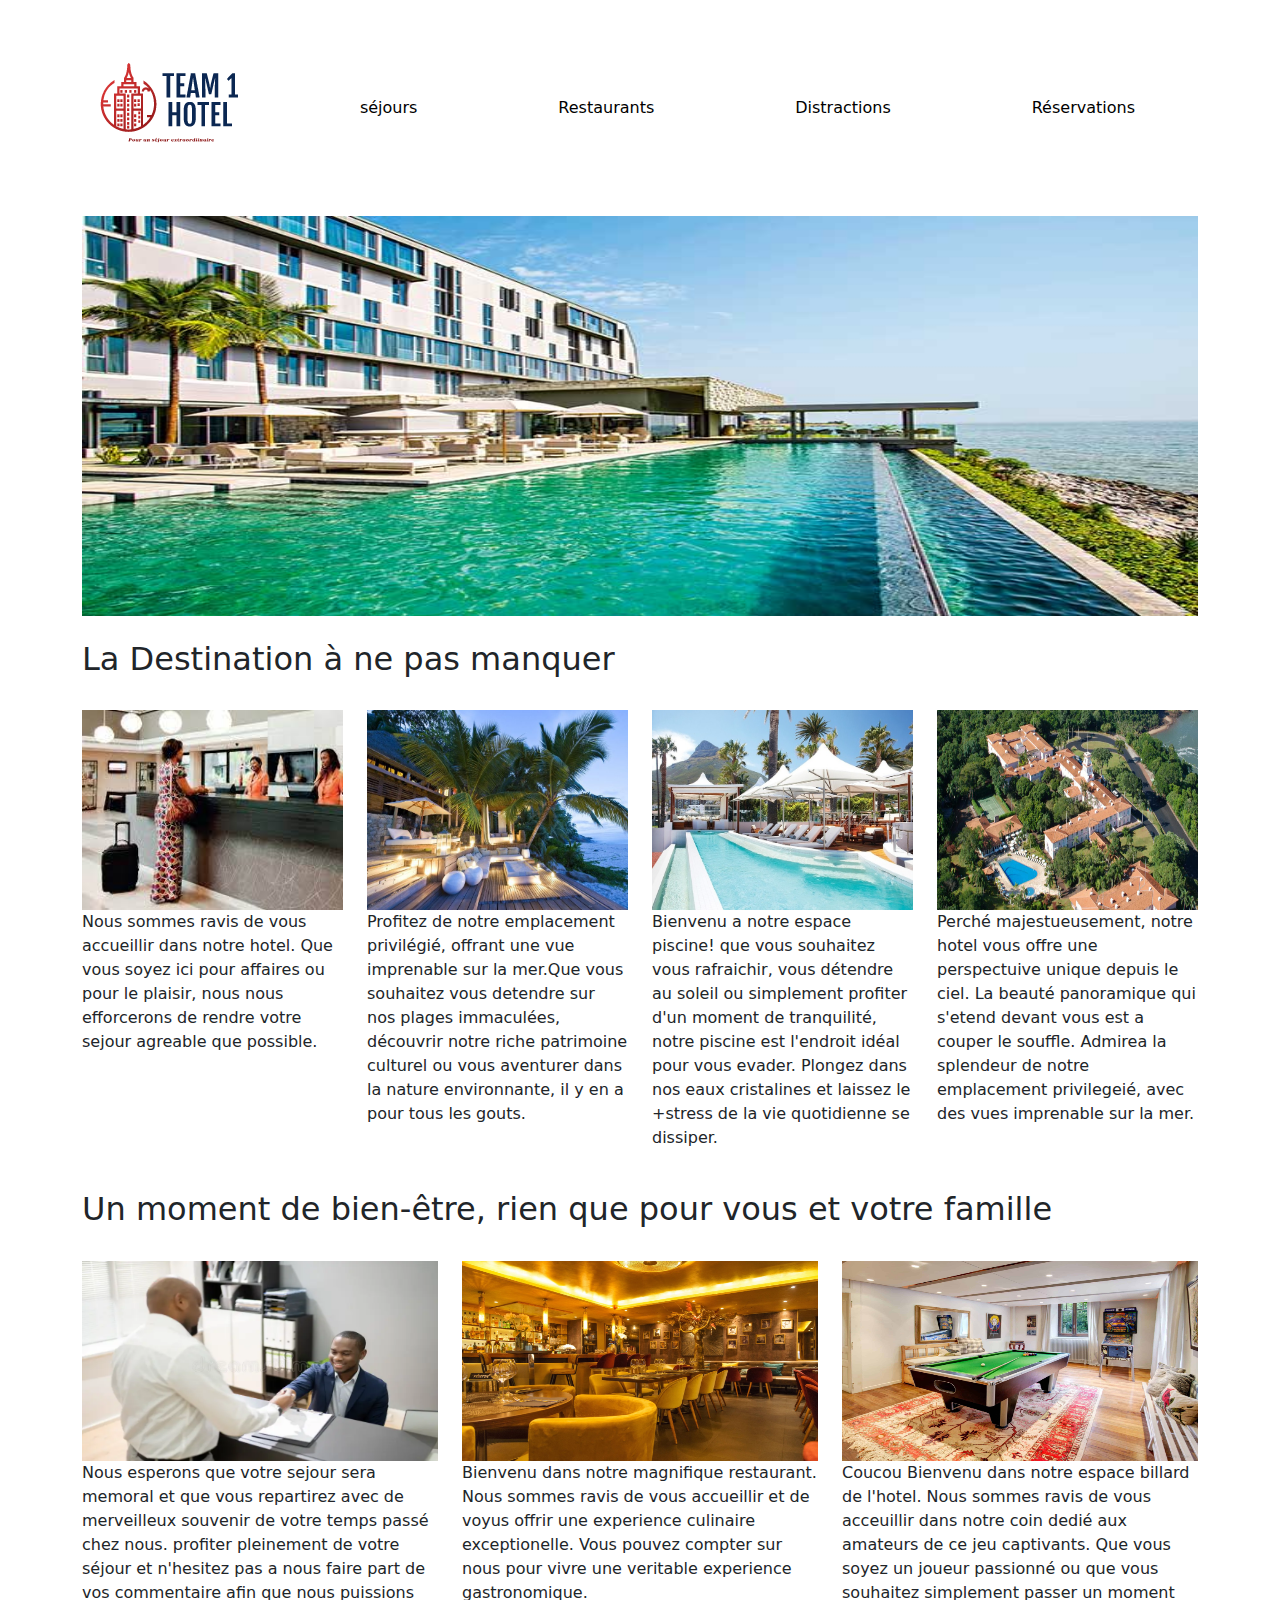
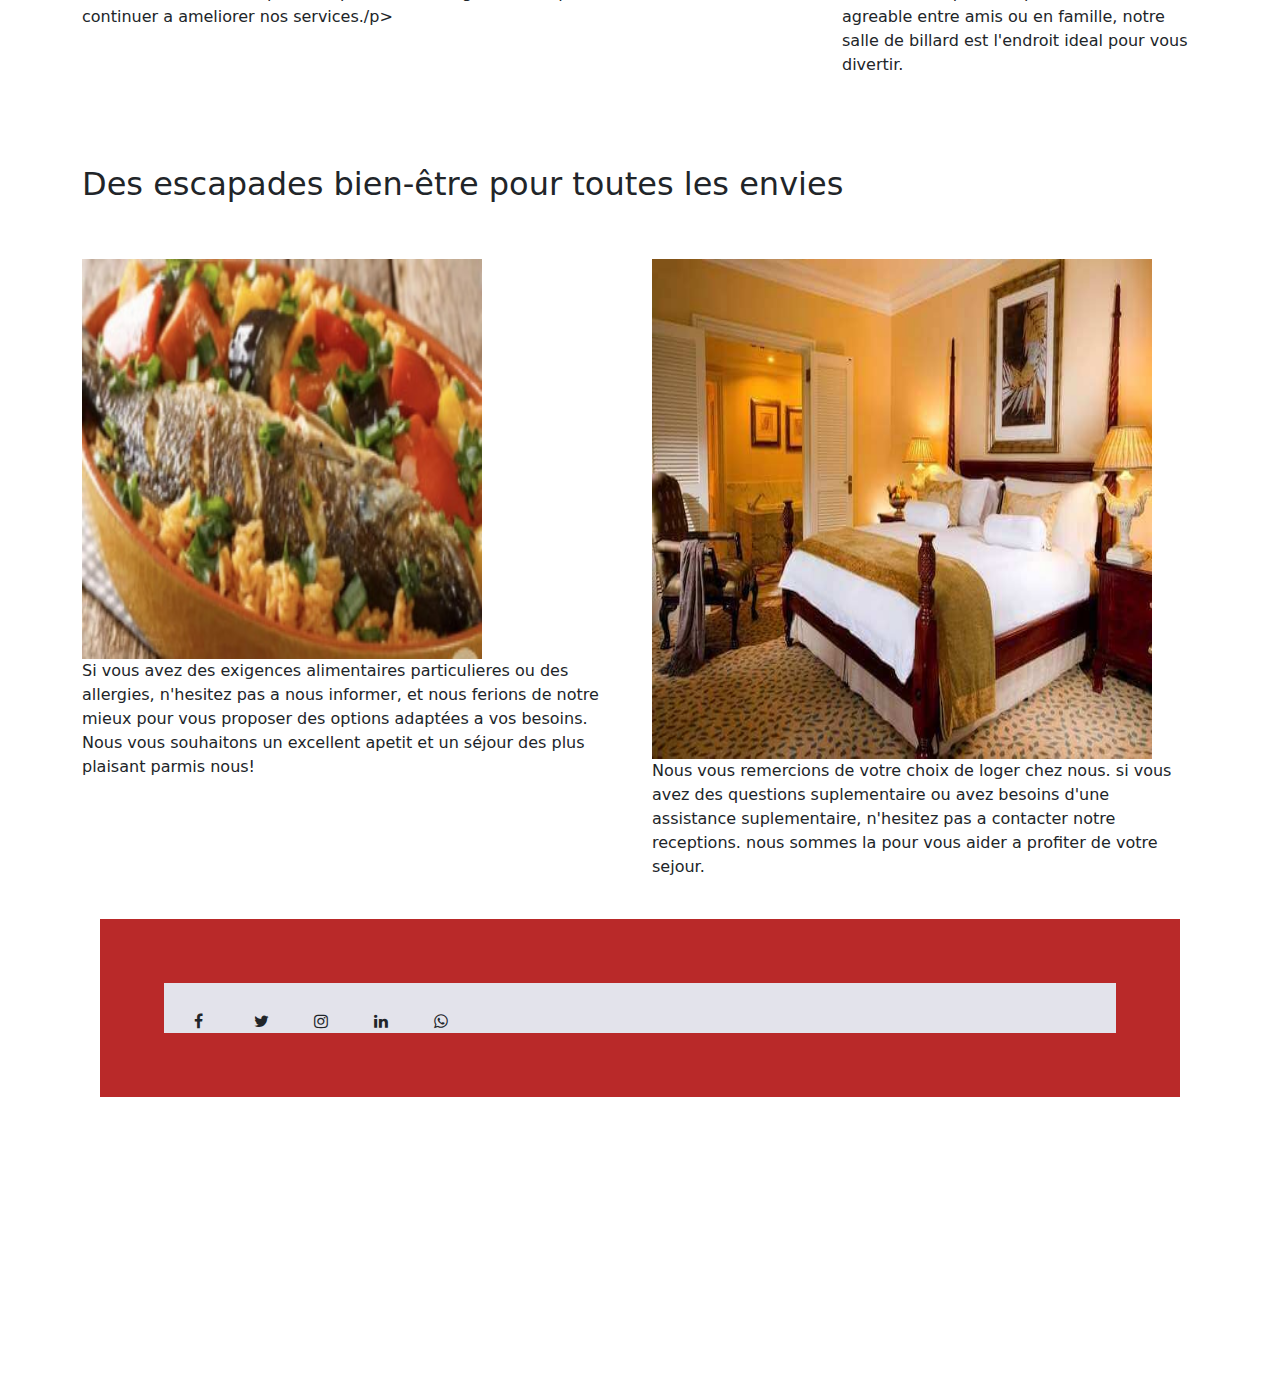
<file: TEAM 1 HOTEL/site.html>
<!DOCTYPE html>
<html lang="en">
<head>
    <meta charset="UTF-8">
    <meta http-equiv="X-UA-Compatible" content="IE=edge">
    <meta name="viewport" content="width=device-width, initial-scale=1.0">
    <title>TEAM 1 HOTEL</title>
    <link rel="stylesheet" href="site.css">
    <link rel="stylesheet" href="./bootstrap/css/bootstrap.css">
    <link rel="stylesheet" href="./bootstrap/css/bootstrap-grid.css">
    <link rel="stylesheet" href="./bootstrap/css/bootstrap-grid.min.css">
    <link rel="stylesheet" href="./bootstrap/css/bootstrap-utilities.css">
    <link rel="stylesheet" href="font/css/font-awesome.css">
    <link href="https://cdn.jsdelivr.net/npm/bootstrap@5.3.0/dist/css/bootstrap.min.css" rel="stylesheet" integrity="sha384-9ndCyUaIbzAi2FUVXJi0CjmCapSmO7SnpJef0486qhLnuZ2cdeRhO02iuK6FUUVM" crossorigin="anonymous">
</head>
<body>
   
    <div class="container">
        <nav class="navbar">
            <img src="Saved Pictures/logo.png" alt="image hotel">
           <a href="séjours.html"> <button type="button" class="btn btn-link"> séjours</button></a>
            <button type="button" class="btn btn-link"> Restaurants</button>
            <button type="button" class="btn btn-link"> Distractions</button>
            <button type="button" class="btn btn-link"> Réservations</button>
           
        </nav>
        <div class="imgac">
            <img src="./Saved Pictures/vue d'hotel.jpg" alt="" width="100%" height="400px">
        </div><br>

       <h2> La Destination à ne pas manquer</h2> <br>
        <div class="row">
            <div class="col-3"> 
                <img src="./Saved Pictures/Accueille 2.jfif" alt="" width="100%" height="200px">
                <p>Nous sommes ravis de vous accueillir dans notre hotel. Que vous soyez ici pour affaires ou pour le plaisir, nous nous efforcerons de rendre votre sejour agreable que possible.</p>
            </div>
            <div class="col-3"> 
                <img src="./Saved Pictures/espanade d'hotel.jpg" alt="" width="100%" height="200px">
                <p>Profitez de notre emplacement privilégié, offrant une vue imprenable sur la mer.Que vous souhaitez vous detendre sur nos plages immaculées, découvrir notre riche patrimoine culturel ou vous aventurer dans la nature environnante, il y en a pour tous les gouts.</p>
            </div>
            <div class="col-3"> 
                <img src="./Saved Pictures/pissine.jpg" alt="" width="100%" height="200px">
                <p>Bienvenu a notre espace piscine! que vous souhaitez vous rafraichir, vous détendre au soleil ou simplement profiter d'un moment de tranquilité, notre piscine est l'endroit idéal pour vous evader. Plongez dans nos eaux cristalines et laissez le +stress de la vie quotidienne se dissiper.</p>
            </div>
            <div class="col-3"> 
                <img src="./Saved Pictures/Vue d'en haut.jpg" alt="" width="100%" height="200px">
                <p>Perché majestueusement, notre hotel vous offre une perspectuive unique depuis le ciel. La beauté panoramique qui s'etend devant vous est a couper le souffle. Admirea la splendeur de notre emplacement privilegeié, avec des vues imprenable sur la mer.</p>
            </div>
        </div><br>
        <h2>Un moment de bien-être, rien que pour vous et votre famille</h2><br>
        <div class="row">
            <div class="col-4"> 
                <img src="./Saved Pictures/accueille clientèle.webp" alt="" width="100%" height="200px">
                <p>Nous esperons que votre sejour sera memoral et que vous repartirez avec de merveilleux souvenir de votre temps passé chez nous. profiter pleinement de votre séjour et n'hesitez pas a nous faire part de vos commentaire afin que nous puissions continuer a ameliorer nos services./p>
            </div>
            <div class="col-4"> 
                <img src="./Saved Pictures/accueille restaurant.jpg" alt="" width="100%" height="200px">
                <p>Bienvenu dans notre magnifique restaurant. Nous sommes ravis de vous accueillir et de voyus offrir une experience culinaire exceptionelle. Vous pouvez compter sur nous pour vivre une veritable experience gastronomique.</p>
            </div>
            <div class="col-4"> 
                <img src="./Saved Pictures/billard.jpg" alt="" width="100%" height="200px">
                <p>Coucou
                    Bienvenu dans notre espace billard de l'hotel. Nous sommes ravis de vous acceuillir dans notre coin dedié aux amateurs de ce jeu captivants. Que vous soyez un joueur passionné ou que vous souhaitez simplement passer un moment agreable entre amis ou en famille, notre salle de billard est l'endroit ideal pour vous divertir.
                </p>
            </div>
            
        </div><br><br><br>
        <h2>Des escapades bien-être pour toutes les envies</h2><br><br>
        <div class="row">
            <div class="col-6"> 
                <img src="./Saved Pictures/repas.jpg" alt="" width="400px" height="400px">
                <p>Si vous avez des exigences alimentaires particulieres ou des allergies, n'hesitez pas a nous informer, et nous ferions de notre mieux pour vous proposer des options adaptées a vos besoins. Nous vous souhaitons un excellent apetit et un séjour des plus plaisant parmis nous!</p>
            </div>
            <div class="col-6"> 
                <img src="./Saved Pictures/Chambre.jpg" alt="" width="500px" height="500px">
                <p>Nous vous remercions de votre choix de loger chez nous. si vous avez des questions suplementaire ou avez besoins d'une assistance suplementaire, n'hesitez pas a contacter notre receptions. nous sommes la pour vous aider a profiter de votre sejour.</p>
            </div>
        </div><br>
    </div>

</body>

<footer>
    <div class="haut">
        <i class="fa fa-facebook" aria-hidden="true"> </i>
        <i class="fa fa-twitter" aria-hidden="true"></i>
        <i class="fa fa-instagram" aria-hidden="true"></i>
        <i class="fa fa-linkedin" aria-hidden="true"></i>
        <i class="fa fa-whatsapp" aria-hidden="true"></i>
    </div>
</footer>

</html>
</file>
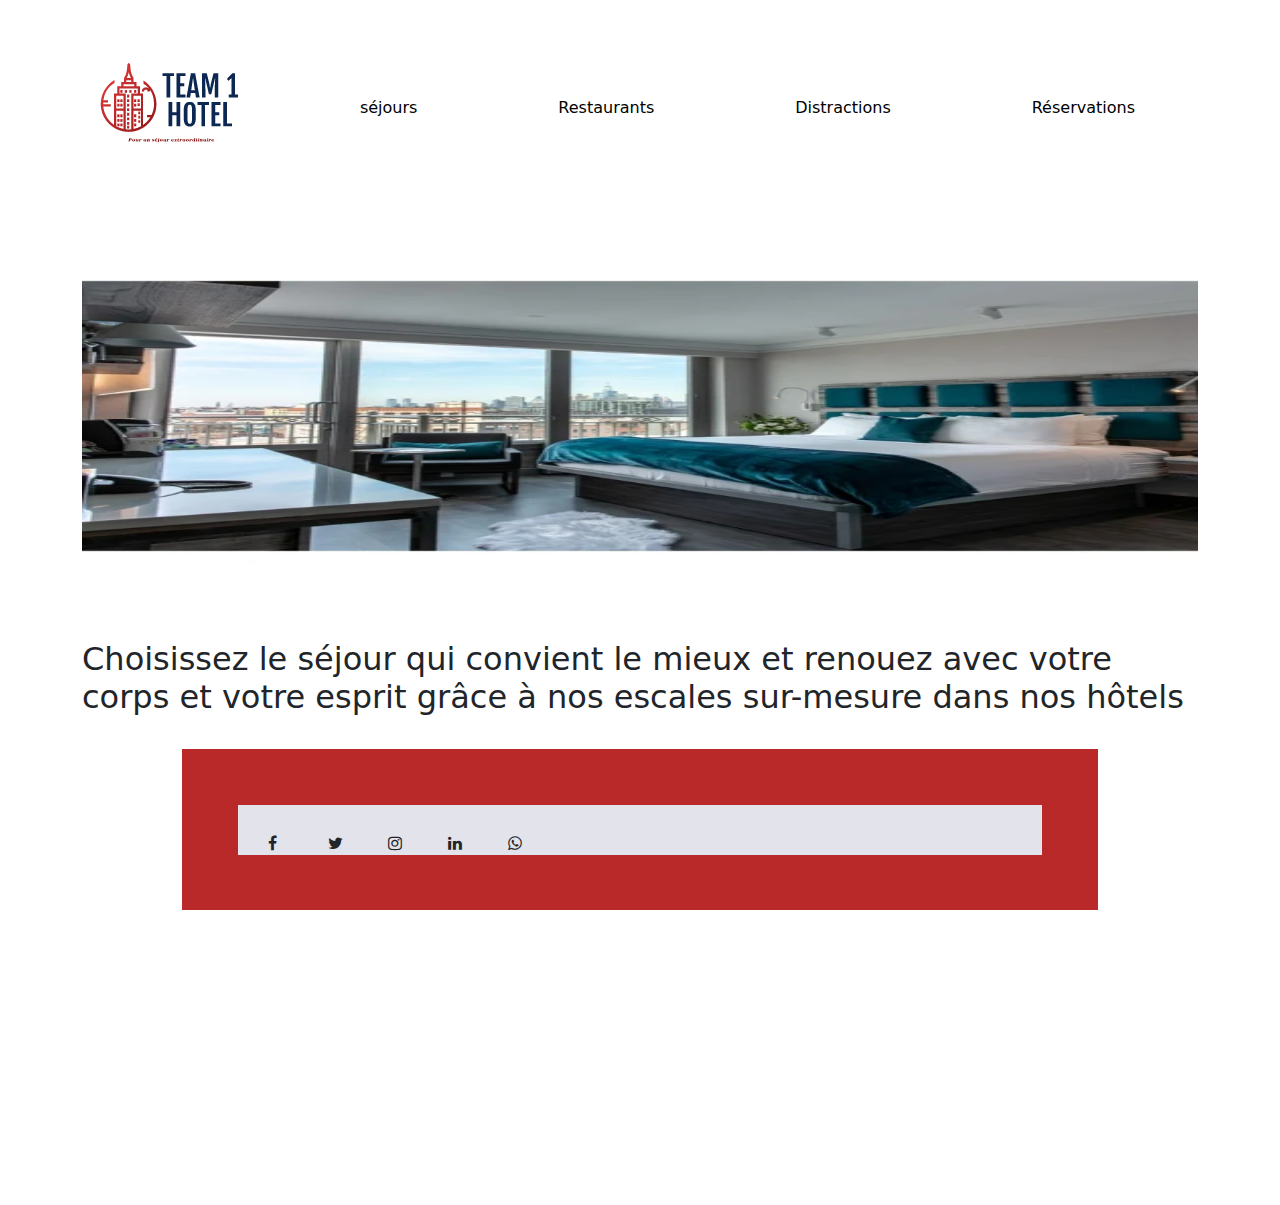
<file: TEAM 1 HOTEL/séjours.html>
<!DOCTYPE html>
<html lang="en">
<head>
    <meta charset="UTF-8">
    <meta name="viewport" content="width=device-width, initial-scale=1.0">
    <title>TEAM 1 HOTEL</title>
    <link rel="stylesheet" href="site.css">
    <link rel="stylesheet" href="./bootstrap/css/bootstrap.css">
    <link rel="stylesheet" href="./bootstrap/css/bootstrap-grid.css">
    <link rel="stylesheet" href="./bootstrap/css/bootstrap-grid.min.css">
    <link rel="stylesheet" href="./bootstrap/css/bootstrap-utilities.css">
    <link rel="stylesheet" href="font/css/font-awesome.css">
</head>
<body>
    <div class="container">
        <nav class="navbar">
            <img src="./Saved Pictures/logo.png" alt="image hotel">
            <button type="button" class="btn btn-link"> séjours</button>
            <button type="button" class="btn btn-link"> Restaurants</button>
            <button type="button" class="btn btn-link"> Distractions</button>
            <button type="button" class="btn btn-link"> Réservations</button>
           
        </nav>
        <div class="imgac">
            <img src="./Saved Pictures/Chambre 3.webp" alt="" width="100%" height="400px">
        </div><br>

       <h2> Choisissez le séjour qui convient le mieux et renouez avec votre corps et votre esprit grâce à nos escales sur-mesure dans nos hôtels </h2> <br>
    
       <footer>
        <div class="haut">
            <i class="fa fa-facebook" aria-hidden="true"> </i>
            <i class="fa fa-twitter" aria-hidden="true"></i>
            <i class="fa fa-instagram" aria-hidden="true"></i>
            <i class="fa fa-linkedin" aria-hidden="true"></i>
            <i class="fa fa-whatsapp" aria-hidden="true"></i>
        </div>
        </nav>
       </footer>
</body>
</html>
</file>
<file: CV SORE A YASMINE/assets/css/style.css>
.page {
	width: 780px;
	margin: auto;
	font-family: 'nunito', calibri, tohoma, sans-sérif;
	font-size: 16px;
	border: 5px solid#081016;
	border-radius: 10px;
	box-shadow: 2px 3px 4px black
}

/* Top section */
.section_top {
	height: 190px;

	/* Couleur d'arrire-plan d'entete */
	background-color: #e7b306;
}

.info {
	float: left;
	display: block;
	padding-top: 1px;
	font-size: 18px;
}

.info ul {
	list-style-type: none;
	padding-left: 20px;
}

.photo_profil {
	float: right;
	margin: 20px;
	margin-left: 200px;

}

/* End Top section */

/* main section */
.main_section {
	/* Couleur d'arriere-plan*/
	background-color: #85d675c4;
	margin-top: -1px;
	padding-top: 2px;
	padding-bottom: 1px;
}

.section_formation {
	margin-bottom: 50px;
	text-align: justify;
	padding: 0 20px 0 20px;

}

.section_formation h2 {
	text-align: center;
	font-size: 28px;
	color: #000;
	border-bottom: 3px solid#3388DD
}

.parcours_formation li {
	list-style-type: none;
}

.section_gauche {
	float: left;
	font-weight: bold;
	font-size: 18px;
}

.section_droite {
	margin-left: 300px;
	margin-top: 20px;
}


.durée {
	font-weight: normal;
	font-style: italic;
	font-size: 16px;
}

.titre {
	font-weight: bold;
	font-size: 16px;
}

.bottom_section {
	/* Couleur de bas du cv */
	background-color: hsl(51, 100%, 52%);
	padding-bottom: 30px;
	padding-left: 20px;
	padding-right: 20px;
	margin-top: -20px;
	padding-top: 1px;
}

.bottom_section h2 {
	text-align: center;
	border-bottom: 3px solid#3388DD
}
</file>
<file: MamSank projet Soutenance/css/main.css>
/*
Theme Name: Restaurant
Theme URI: http://themewagon.com/demo/Restaurant/
Author: ThemeWagon
Author URI: http://themewagon.com/
Description: 
Version: 1.0
License: GNU General Public License v3 or later
License URI: http://www.gnu.org/licenses/gpl-3.0.html
Text Domain: restaurant
*/
/*========================
GLOBAL
=========================*/
h1 {
    font-size: 37px;
    font-weight: 900;
    width: 414px;
    letter-spacing: 0.040em;
    border: 1px solid rgba(47, 46, 47, 0.59);
}
.navactive{
   border-bottom: 1px solid #96E16B;
}
p.desc-text{
    font-size: 20px;
    line-height: 35px;
    text-align: justify;
}
.text-content.container {
    margin-top: 65px;
    margin-bottom: -51px;
}
.right-text p{
    text-align: left !important;
    border-bottom: 1px solid;
    padding: 10px 0;
}

*, *:before, *:after {
    -moz-box-sizing: border-box;  
    box-sizing: border-box;
    -webkit-font-smoothing: antialiased;
}
.img-section-space {
    margin-top: 5px;
}
.fa-2x{
    padding-top: 5px;
}
@font-face {
    font-family: 'icomoon';
    src:url('../fonts/icomoonacfe.eot?-yinaf8');
    src:url('../fonts/icomoond41d.eot?#iefix-yinaf8') format('embedded-opentype'),
    url('../fonts/icomoonacfe.woff?-yinaf8') format('woff'),
    url('../fonts/icomoonacfe.ttf?-yinaf8') format('truetype'),
    url('../fonts/icomoonacfe.svg?-yinaf8#icomoon') format('svg');
    font-weight: normal;
    font-style: normal;
}

[class^="icon-"], [class*=" icon-"] {
    font-family: 'icomoon';
    speak: none;
    font-style: normal;
    font-weight: normal;
    font-variant: normal;
    text-transform: none;
    line-height: 1;

    /* Better Font Rendering =========== */
    -webkit-font-smoothing: antialiased;
    -moz-osx-font-smoothing: grayscale;
}

.icon-mail:before {
    content: "\e600";
}

.icon-github:before {
    content: "\e601";
}  

.icon-twitter:before {
    content: "\e602";
}

.icon-linkedin:before {
    content: "\e603";
}

.carousel-slide{
    float: right !important;
    margin-right: -15px;
} 

li.item{
    position: relative; 
    width: 100%; /* for IE 6 */

    background: rgba(211, 15, 34, 1);
}

.icon_knife {
    width: 40px;
    height: 20px;
    margin: 30px auto;
    opacity: 0.8;
    background: url([data-uri]) no-repeat center;
    -webkit-transition-duration: 0.5s;
    -moz-transition-duration: 0.5s;
    -o-transition-duration: 0.5s;
    transition-duration: 0.5s;
     
    -webkit-transition-property: -webkit-transform;
    -moz-transition-property: -moz-transform;
    -o-transition-property: -o-transform;
    transition-property: transformm;
}

.icon_knife:hover {
    -webkit-transform:rotate(180deg);
    -moz-transform:rotate(180deg);
    -o-transform:rotate(180deg);
}

body, html {
    margin: 0;
    padding: 0;
    height: 100%;
}

.clear::after {
    content: "";
    display: table;
    clear: both;
}

h1, h2, p, span, a {
    font-family: "museo-sans", helvetica, sans-serif;
    color: #2f2e2f;
    margin: 0;
    padding: 0;
}

.limit {
    max-width: 1200px;
    width: 100%;
    margin: 0 auto;
}
.color_animation {
    text-decoration: initial;
    /* word-spacing: 5px; */
    margin-right: -30px;
    margin-left: -30px !important;
    color: rgb(204, 194, 194) !important;
    -webkit-transition: color 0.3s ease-out;
    -moz-transition: color 0.3s ease-in-out;
    -o-transition: color 0.3s ease-in-out;
    -ms-transition: color 0.3s ease-in-out;
    transition: color 0.3s ease-in-out;
}
.color_animation:hover{
    color: #449416 !important;
}
/*========================
    NAV
=========================*/
div#bs-example-navbar-collapse-1 {
    height: 368px;
    overflow: hidden;
    text-align: center;
    text-decoration: none !important;
}
.navbar-brand{
    font-family: 'Pacifico', cursive;
    font-size: 34px !important;
    text-decoration: none;
    color: white !important;
}

nav {
    background: #1E1E1E !important;
    font-size: 18px;
    color: white !important;
}

li{
    color: white !important;
    /*padding-left: 10px;*/
    word-spacing: 5px !important;
}
/*========================
INTRO CONTAINER
=========================*/
.starter_container {
    margin-top: -21px;
    padding: 0;
    min-width: 100%;
    height: 100%;
    background: url('../images/steak.jpg') no-repeat center center;
    background-size: cover;
    text-align: center;
    background-position: center;  
}
.follow_container {
    width: 100%;
    position: absolute;
    top: 35%;
    text-align: center;
}
.starter_follow {
    display: inline-block;
    width: 80%;
    z-index: 1;
    margin: 0 auto;
    padding: 0;
}
.top-title{
    color: white;
    font-family: 'Playball', cursive;
    font-size: 20px;
    font-weight: 400;
 }
.second-title {
    font-weight: lighter; 
    font-size: 30px; 
    font-style: italic; 
    text-transform: capitalize;
}

.white{
    color: white;
}

/* ========================
    IMAGE INTRO BANNER CONTENT
   =========================*/

.background_content {
    position: relative;
    top: 0px;
    width: 100%;
    height: 350px;
    background-color: white;
    margin: 0 auto 0 auto;
    z-index: 98;
    text-align: center;
}

.background_content h1 {
    font-size: 3em;
    width: 60%;
    position: relative;
    top: 24%;
    color: white;
    padding: 0;
    border: 0;
    display: inline-block;
}

.background_content h1 span {
    color: white;
    border-bottom: 8px solid #fff;
}

.beer.background_content{
    background: url('../images/beer.jpg') no-repeat center center; 
    background-size: cover;
    background-position: 70% 50%;
}

.bread.background_content{
    background: url('../images/bread.jpg') no-repeat center center; 
    background-size: cover;
    background-position: 70% 50%;
}
 .featured.background_content{
    background: url('../images/featured.jpg') no-repeat center center; 
    background-size: cover;
    background-position: center;
    background-attachment: fixed;
}
 .pricing.background_content{
    background: url('../images/pricing.jpg') no-repeat center center; 
    background-size: cover;
    background-position: center;
    background-attachment: fixed;
}
.reservation.background_content{
    background: url('../images/reservation-seat.jpg') no-repeat center center; 
    background-size: cover;
    background-position: center;
    background-attachment: fixed;
}
.bread.background_content{
    background: url('../images/breakfast.jpg') no-repeat center center; 
    background-size: cover;
    background-position: center;
    background-attachment: fixed;
}
/*========================
DESCRIPTION BODY CONTENT
=========================*/
.description_content {
    padding: 50px 0;
    width: 100%;
    background: #fff;
    margin: 0 auto 0 auto;
    z-index: 99;
    position: relative;
    background: white;
    text-align: center; 
}
.description_body {
    margin: 45px auto;
    max-width: 300px;
}
h1 {
    font-size: 28px;
    font-weight: 900;
    width: 225px;
    letter-spacing: 0.040em;
    border: 8px solid #2f2e2f;
    display: inline-block;
    padding: 7px 16px;
    margin: 0;
}
/*========================
IMAGE DESCRIPTION BODY CONTENT
=========================*/
.picture_content {
    display: none;
}
/*========================
FIRST FOOTER CONTENT
=========================*/
.first_footer {
    background-color: #1e1e1e;
    text-align: center;
}
.social_heading,
.social_info {
    display: block;
}
.social_heading {
    font-size: 28px;
    font-weight: 900;
    letter-spacing: 0.040em;
    color: #63C85D;
    text-align: center;
    margin: 40px 0 0 0;
}
.social_info, 
.social_icons {
    margin: 18px 0 50px 0;
}

.social_info a {
    text-decoration: none;
    font-size: 16px;
    font-weight: 500;
    letter-spacing: 0.200em;
    line-height: 1.400em;
    color: #fff;
    display: inline-block;
    margin: 0 auto;
    width: 210px;
}

.social_info a:hover {
    color: #6c8f34;
}

.social_icons {
    padding: 0;
}

.social_icons li {
    list-style: none;
    display: inline-block;
    padding: none;
}

.social_icons li:nth-child(1),
.social_icons li:nth-child(2),
.social_icons li:nth-child(3) {
    margin: 0 50px 0 0;
}
.social_icons li a {
    color: #fff;
    text-decoration: none;
    font-size: 25px;
}

.social_icons li a:hover {
    color: #6c8f34;
}

.direction a{
    color: white !important;
}

/*========================
SECOND FOOTER CONTENT
=========================*/

footer.sub_footer {
    background-color: #1C1C1C;
    padding: 20px;
}

p.sub-footer-text{
    color: #6B6B6B;
}

p.sub-footer-text a{
    color: #BDBDBD;
    text-decoration: none;
}

/*Contact */

.contact-text{
    margin:45px auto;
}
/* Contact Form */
#contact .contact-form{
    margin: 0 auto;
    padding:25px 25px 0px 25px;
    -moz-box-shadow: 0px 1px 4px rgba(0,0,0, 0.2);
    /* -webkit-box-shadow: 0px 1px 4px rgba(0,0,0, 0.2); */
}

.mail-message-area{
    width:100%;
    padding:0 15px;
}

.mail-message{
    width: 100%;
    background:rgba(255,255,255, 0.8) !important;
    -webkit-transition: all 0.7s;
    -moz-transition: all 0.7s;
    transition: all 0.7s;
    margin:0 auto;
    border-radius: 0;
}

.not-visible-message{
    height:0px;
    opacity: 0;
}

.visible-message{
    height:auto;
    opacity: 1;
    margin:25px auto 0;
}

.inner.contact {
    padding: 50px 0;
}

/* Input Styles */

.form{
    width: 100%;
    padding: 16.94px;
    /* background:#E2E2E2; */
    border: 1px solid rgba(13, 12, 12, 0.23);
    margin-bottom:25px;
    color:#727272 !important;
    font-size:13px;
    -webkit-transition: all 0.4s;
    -moz-transition: all 0.4s;
    transition: all 0.4s;
}

.form:hover{
    border:1px solid #8BC3A3;
}

.form:focus{
    color: white;
    outline: none;
    border:1px solid #8BC3A3;
}

.textarea{
    height: 200px;
    max-height: 200px;
    max-width: 100%;
} 
/* Generic Button Styles */
.button{
    padding:8px 12px;
    background:#0A5175;
    display: block;
    width:120px;
    margin:10px 0 0px 0;
    border-radius:3px;
    -webkit-transition: all 0.3s;
    -moz-transition: all 0.3s;
    transition: all 0.3s;
    text-align:center;
    font-size:0.8em;
    box-shadow: 0px 1px 4px rgba(0,0,0, 0.10);
    -moz-box-shadow: 0px 1px 4px rgba(0,0,0, 0.10);
    -webkit-box-shadow: 0px 1px 4px rgba(0,0,0, 0.10);
}

.button:hover{
    background:#8BC3A3;
    color:white;
}

/* Send Button Styles */

.form-btn{
    width:180px;
    display: block;
    float: left;
    height: auto;
    padding:15px;
    color:#fff;
    background:rgba(80, 160, 108, 1);
    border:none;
    border-radius:3px;
    outline: none;
    -webkit-transition: all 0.3s;
    -moz-transition: all 0.3s;
    transition: all 0.3s;
    margin: 0 auto !important;
    box-shadow: 0px 1px 4px rgba(0,0,0, 0.10);
    -moz-box-shadow: 0px 1px 4px rgba(0,0,0, 0.10);
    -webkit-box-shadow: 0px 1px 4px rgba(0,0,0, 0.10);
    text-align: center;
}
.form-btn:hover{
    background: rgba(85, 184, 120, 1);
    color: white;
    border:none;
}

.form-btn:active{
    opacity: 0.9;
}

div.fa {
    display: block;
    padding: 30px 0px 25px 0px;
}

div .fa-2x {
    padding: 30px 0px 25px 0px;
}

h1 {
    text-transform: capitalize;
}
.navbar-default {
    border: 0 !important;
}

/*========================
MEDIA QUERIES MOBILE
=========================*/

@media (max-width: 660px) {
    .top-title {
        font-size: 67px;
    }

    .second-title {
        font-size: 21px;
    }

    .background_content h1 {
        width: 80%;
        font-size: 2.5em;
    }

    .form-btn {
        margin: 0px auto;
        /* display: block; */
    }
}
/*========================
MEDIA QUERIES TABLET
=========================*/


    @media (min-width: 400px) { 
    .starter_container {
        height: 100%;
    }
    .background_content h1 {
      top: 33%;
    }  
}

/*========================
MEDIA QUERIES TABLET
=========================*/

    @media (min-width: 660px) { 
  
        .starter_container {
            height: 100%;
        }

    /*========================
    NAV
    =========================*/
    .navbar-default{
        height: 70px;
        padding-top: 10px;
    }

    nav li{
        padding-right: -15px;
    }
    .navbar-brand{
        font-family: 'Pacifico', cursive;
        font-size: 34px !important;
        text-decoration: none;
        color: white !important;
    }
    nav {
        position: fixed;
        display: block;
        position: fixed;
        width: 100%;
        height: 55px;
        z-index: 100;
        margin: 0;
        padding: 0;
        background-color: #1e1e1e;
        text-align: center;
    }
    .logo {
        display: none;
    }
    .main-nav {
        padding: 0;
        margin: 18px auto 0 auto;
    }
    .main-nav li {
        display: inline-block;
        list-style: none;
        margin: 0 29px 0 29px;
    }
    .logo a,
    .main-nav a {
        font-size: 0.75000em;
        font-weight: 700;
        /* letter-spacing: 0.250em; */
        text-decoration: none;
        color: #fff;
        display: block;
        text-align: center;
        padding: 2px 0;
        transition: color 0.3s ease-in-out;
    }
    .main-nav a:hover {
        color: #6c8f34;
    }
    .direction a {
        border: 5px solid rgba(0,0,0,0);
        display: inline-block;
        width: 45px;
        height: 45px;  
        background-size: 30px; 
    }
    .direction a:hover {
        border: 5px solid #6D903C;
    }

    /*========================
    DESCRIPTION BODY CONTENT
    =========================*/

    .description_body {
        margin: 45px auto;
        max-width: 500px;
    }
    h1 {
        font-size: 32px;
        font-weight: 900;
        width: 280px;
        letter-spacing: 0.040em;
        border: 1px solid #2f2e2f;
    }
    .picture_content {
        display: inline-block;
        padding: 0 20px;
    }

    /*========================
    IMAGE INTRO BANNER CONTENT
    =========================*/

    .background_content {
        position: relative;
        top: 0px;
        width: 100%;
        height: 570px;
        background-color: white;
        margin: 0 auto 0 auto;
        z-index: 98;
        text-align: center;
    }

    .background_content h1 {
        font-size: 4.5em;
        position: relative;
        top: 41%;
        width: 100%;
        color: white;
        padding: 0;
        border: 0;
        display: inline-block;
    }

    .background_content h1 span {
        color: white;
        padding: 0;
        border-bottom: 10px solid #fff;
    }
}
    /*========================
    Social Connect
    =========================*/

    section.social_connect {
        background-color: black;
        text-align: center;
        margin-bottom: 50px;
  }

    .social_heading {
        font-size: 33px;
        margin: 50px 0 0 0;
    }

    .social_info a {
        font-size: 24.93px;
    }

    .social_icons li a {
        font-size: 30px;
    }

    .social_info a {
        display: inline-block;
        margin: 0 auto;
        width: 325px;
    } 

} /*END OF MEDIA QUERY*/

/*========================
MEDIA QUERIE DESKTOP
=========================*/

@media (min-width: 1100px) { 

    .starter_container {
        background-attachment: fixed;
    }


    /*========================
    BACKGROUND CONTENT
    =========================*/


    .background_content h1 {
        font-size: 5em;
        position: relative;
        top: 41%;
        width: 100%;
        color: white;
        padding: 0;
        border: 0;
        display: inline-block;
        margin-top: 20px;
    }

    .background_content h1 span {
        color: white;
        padding: 0;
        border-bottom: 12px solid #fff;
    }

    /*========================
    DESCRIPTION BODY CONTENT
    =========================*/

    .margin-right {
        margin-right: 5%;
    }

    .margin-left {
        margin-left: 5%;
    }

    .background_content:nth-of-type(2),
    .background_content:nth-of-type(4) {
        background-attachment: fixed;
    }

    .description_body {
        max-width: 450px;
        display: inline-block;
        vertical-align: middle;
        margin: 0;
        margin-top: 10px;
    }


    .picture_content {
        display: inline-block;
        padding: 0;
        vertical-align: middle;
    }

    /*========================
    FIRST FOOTER CONTENT
    =========================*/

    .social_heading {
        font-size: 33px;
        margin: 50px 0 0 0;
    }

    .come_in .social_info a {
        font-size: 24.93px;
        display: inline-block;
        margin: 0 auto;
        width: 565px;
    }

    .come_in .social_info {
        margin-bottom: 25px;
    }

    .or_call .social_info a {
        font-size: 24.93px;
        display: inline-block;
        margin: 0 auto;
        width: auto;
    }

    .social_icons li a {
        font-size: 30px;
    }
}
</file>
<file: MamSank projet Soutenance/css/style-portfolio.css>
/** page structure **/
#w {
  display: block;
  max-width: 1100px;
  min-width: 280px;
  /*padding-top: 20px;*/
  margin: 0 auto;
}


/** filters list **/
#filter-list {
	display: block;
	width: 100%;
	text-align: center;
	margin-bottom: 25px;
}

#filter-list li {
	font-weight: bold;
	color:black !important;
  display: inline-block;
  width: auto;
  padding: 6px 10px;
	margin-right: 15px;
	font-size: 1.2em;
	cursor: pointer;
	/*-webkit-border-radius: 3px;
	-moz-border-radius: 3px;*/
	/*border-radius: 3px;*/
	border-bottom: 1px solid rgba(255, 255, 255, 0);
}
#filter-list li:hover {
	color: rgb(129, 24, 24) !important;
}
#filter-list li.active {
	font-weight: bold;
	/*background: #D4CECC;*/
	border-color: #000;
}


/** portfolio list **/
#portfolio {
	display: block;
  width: 100%;
  padding: 0 12px;
  margin-bottom: 0;
	text-align: center;
}

#portfolio .item {
	display: none;
	opacity: 0;
	width: 30%;
	vertical-align: top;
	margin-bottom: 25px;
	margin-right: 20px;
	color: #fff;
	font-size: 30px;
	text-align: center;
	width: 207px;
	-moz-box-sizing: border-box;
}

#portfolio .item h2 {
    font-size: 32px;
    padding: 10px;
}
#portfolio .item1 {
	display: none;
	opacity: 0;
	vertical-align: top;
	margin-bottom: 25px;
	margin-right: 20px;
	color: #fff;
	font-size: 30px;
	text-align: center;
	-moz-box-sizing: border-box;
}

#portfolio .item a {
  display: inline-block;
  max-width: 100%;
  text-decoration: none;
  background: #fff;

}
#portfolio .item img {
  max-width: 100%;
}

@media (min-width: 991px) {
	#portfolio .item:nth-child(5),
	#portfolio .item:nth-child(6),
	#portfolio .item:nth-child(7),
	#portfolio .item:nth-child(8) {
		margin-bottom: 0;
	}
}
</file>
<file: MamSank projet Soutenance/css/picto-foundry-food.css>
@font-face {
  font-family: "picto-foundry-food";
  src: url("../fonts/picto-foundry-food.eot");
  src: url("../fonts/picto-foundry-food.eot?#iefix") format("embedded-opentype"),
       url("../fonts/picto-foundry-food.woff") format("woff"),
       url("../fonts/picto-foundry-food.ttf") format("truetype"),
       url("../fonts/picto-foundry-food.svg#picto-foundry-food") format("svg");
  font-weight: normal;
  font-style: normal;
}

[data-icon]:before {
  font-family: "picto-foundry-food";
  content: attr(data-icon);
  speak: none;
  font-weight: normal;
  font-variant: normal;
  text-transform: none;
  line-height: 1;
  -webkit-font-smoothing: antialiased;
  -moz-osx-font-smoothing: grayscale;
}

.icon-apple:before,
.icon-bacon:before,
.icon-beer:before,
.icon-bread:before,
.icon-cake:before,
.icon-candy-sucker:before,
.icon-candy:before,
.icon-cheese:before,
.icon-chef-hat:before,
.icon-cherries:before,
.icon-chicken-leg:before,
.icon-chop-sticks:before,
.icon-coffee-mug-fill:before,
.icon-coffee-mug-heart:before,
.icon-coffee-mug:before,
.icon-cooked-eggs:before,
.icon-cookie:before,
.icon-cooking-pan:before,
.icon-covered-platter:before,
.icon-cracked-egg:before,
.icon-cup-of-tea:before,
.icon-cupcake:before,
.icon-drink:before,
.icon-fork-knife:before,
.icon-fountain-drink:before,
.icon-grapes:before,
.icon-grill:before,
.icon-hamburger:before,
.icon-hard-liquor:before,
.icon-hotdog:before,
.icon-icecream-cone:before,
.icon-kabobs:before,
.icon-latte:before,
.icon-lollypop:before,
.icon-martini:before,
.icon-orange:before,
.icon-oven:before,
.icon-pie:before,
.icon-pizza:before,
.icon-soda-can:before,
.icon-soup:before,
.icon-steak:before,
.icon-strawberry:before,
.icon-sushi:before,
.icon-tomato:before,
.icon-turkey-dinner:before,
.icon-watermelon:before,
.icon-wheat:before,
.icon-wine-bottle:before,
.icon-wine-glass-1:before,
.icon-wine-glass-2:before {
  font-family: "picto-foundry-food";
  font-style: normal;
  font-weight: normal;
  font-variant: normal;
  text-transform: none;
  line-height: 1;
  -webkit-font-smoothing: antialiased;
  display: inline-block;
  text-decoration: inherit;
}

.icon-apple:before { content: "\f100"; }
.icon-bacon:before { content: "\f101"; }
.icon-beer:before { content: "\f102"; }
.icon-bread:before { content: "\f103"; }
.icon-cake:before { content: "\f104"; }
.icon-candy-sucker:before { content: "\f105"; }
.icon-candy:before { content: "\f106"; }
.icon-cheese:before { content: "\f107"; }
.icon-chef-hat:before { content: "\f108"; }
.icon-cherries:before { content: "\f109"; }
.icon-chicken-leg:before { content: "\f10a"; }
.icon-chop-sticks:before { content: "\f10b"; }
.icon-coffee-mug-fill:before { content: "\f10c"; }
.icon-coffee-mug-heart:before { content: "\f10d"; }
.icon-coffee-mug:before { content: "\f10e"; }
.icon-cooked-eggs:before { content: "\f10f"; }
.icon-cookie:before { content: "\f110"; }
.icon-cooking-pan:before { content: "\f111"; }
.icon-covered-platter:before { content: "\f112"; }
.icon-cracked-egg:before { content: "\f113"; }
.icon-cup-of-tea:before { content: "\f114"; }
.icon-cupcake:before { content: "\f115"; }
.icon-drink:before { content: "\f116"; }
.icon-fork-knife:before { content: "\f117"; }
.icon-fountain-drink:before { content: "\f118"; }
.icon-grapes:before { content: "\f119"; }
.icon-grill:before { content: "\f11a"; }
.icon-hamburger:before { content: "\f11b"; }
.icon-hard-liquor:before { content: "\f11c"; }
.icon-hotdog:before { content: "\f11d"; }
.icon-icecream-cone:before { content: "\f11e"; }
.icon-kabobs:before { content: "\f11f"; }
.icon-latte:before { content: "\f120"; }
.icon-lollypop:before { content: "\f121"; }
.icon-martini:before { content: "\f122"; }
.icon-orange:before { content: "\f123"; }
.icon-oven:before { content: "\f124"; }
.icon-pie:before { content: "\f125"; }
.icon-pizza:before { content: "\f126"; }
.icon-soda-can:before { content: "\f127"; }
.icon-soup:before { content: "\f128"; }
.icon-steak:before { content: "\f129"; }
.icon-strawberry:before { content: "\f12a"; }
.icon-sushi:before { content: "\f12b"; }
.icon-tomato:before { content: "\f12c"; }
.icon-turkey-dinner:before { content: "\f12d"; }
.icon-watermelon:before { content: "\f12e"; }
.icon-wheat:before { content: "\f12f"; }
.icon-wine-bottle:before { content: "\f130"; }
.icon-wine-glass-1:before { content: "\f131"; }
.icon-wine-glass-2:before { content: "\f132"; }
</file>
<file: TEAM 1 HOTEL/site.css>
.navbar .btn-link{
    text-decoration: none;
    color: black;
    margin-right: 50px;
}

footer {
 background-color: rgb(185, 41, 41) !important; 
    padding: 5%;
   margin-left: 100px;
   margin-right: 100px; 
}
.haut
{
    background-color: rgb(227, 227, 235) !important; 
    display: flex;
    height: 50px;
}
footer div i{
    padding: 30px;
    width: 50px;
    height: 400px;
}
</file>
